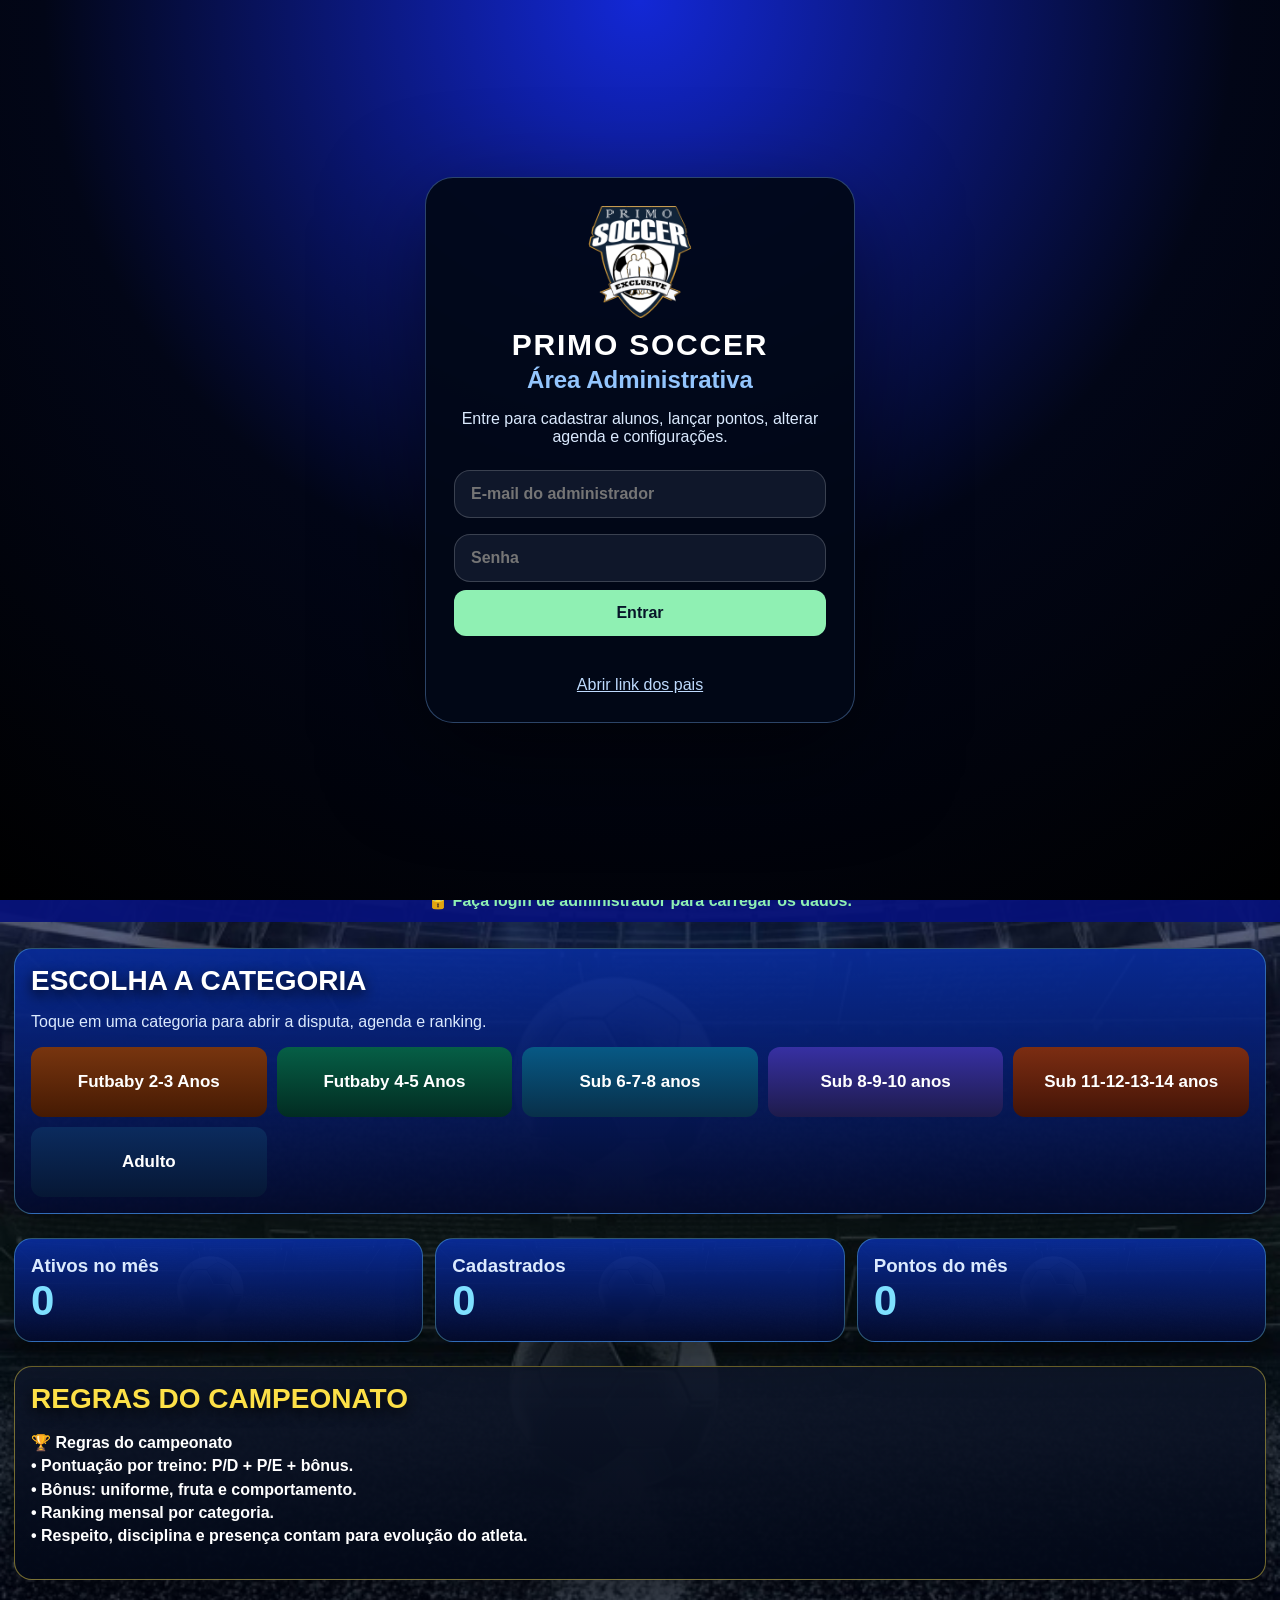
<file: index.html>
<!doctype html>
<html lang="pt-BR">
<head>
<meta charset="utf-8">
<meta name="viewport" content="width=device-width,initial-scale=1,maximum-scale=1,user-scalable=no">
<title>PRIMO SOCCER LEAGUE 2026</title>
<meta name="description" content="Acompanhe a classificação geral e as regras de todas as categorias !">
<meta property="og:type" content="website">
<meta property="og:site_name" content="Primo Soccer League 2026">
<meta property="og:title" content="PRIMO SOCCER LEAGUE 2026">
<meta property="og:description" content="Acompanhe a classificação geral e as regras de todas as categorias !">
<meta property="og:image" content="https://primo-soccer-2026-kids.vercel.app/link-preview.png?v=3">
<meta property="og:image:width" content="1200">
<meta property="og:image:height" content="641">
<meta property="og:url" content="https://primo-soccer-2026-kids.vercel.app/">
<meta name="twitter:card" content="summary_large_image">
<meta name="twitter:title" content="PRIMO SOCCER LEAGUE 2026">
<meta name="twitter:description" content="Acompanhe a classificação geral e as regras de todas as categorias !">
<meta name="twitter:image" content="https://primo-soccer-2026-kids.vercel.app/link-preview.png?v=3">
<meta name="apple-mobile-web-app-capable" content="yes">
<meta name="mobile-web-app-capable" content="yes">
<meta name="apple-mobile-web-app-title" content="PrimoSoccer26">
<meta name="application-name" content="PrimoSoccer26">
<link rel="apple-touch-icon" href="apple-touch-icon.png?v=2">
<link rel="apple-touch-icon" sizes="180x180" href="apple-touch-icon.png?v=2">
<link rel="icon" type="image/png" sizes="192x192" href="icon-192.png?v=2">
<link rel="manifest" href="manifest.json?v=2">
<link rel="stylesheet" href="style.css">
<style>
/* ===== V77 - MATA-MATA no Link dos Pais (categoria Adulto) ===== */
.mmCard .neonCatTitle{color:#ffd54a!important;text-shadow:0 0 14px rgba(255,213,74,.45)}
.mmCard .mmInfo{color:#9fc4ef;font-size:13px;font-weight:800;margin:0 0 10px;text-align:center}
.mmChampBanner{margin:8px 0 14px;padding:12px;border-radius:16px;text-align:center;font-weight:900;font-size:17px;color:#fff;background:linear-gradient(180deg,rgba(255,213,74,.22),rgba(2,8,23,.5));border:2px solid rgba(255,213,74,.7);box-shadow:0 0 18px rgba(255,213,74,.35)}
.mmChampBanner strong{color:#ffd54a}
.mmPhaseT{font-family:"Arial Black",Arial,sans-serif;font-size:15px!important;color:#7eeaff!important;text-transform:uppercase;letter-spacing:.5px;margin:16px 0 8px!important;text-align:center;text-shadow:0 0 10px rgba(126,234,255,.4)}
.mmPhase{display:grid;gap:8px}
.mmMatch{display:grid;grid-template-columns:1fr auto 1fr;align-items:stretch;gap:6px}
.mmSide{position:relative;display:flex;align-items:center;gap:8px;background:rgba(9,20,52,.72);border:1.5px solid rgba(90,150,220,.45);border-radius:14px;padding:8px 10px;min-width:0}
.mmSide.mmWin{background:linear-gradient(180deg,rgba(70,56,12,.6),rgba(9,20,52,.7));border-color:#ffd54a;box-shadow:0 0 12px rgba(255,213,74,.4)}
.mmSide.mmSideEmpty{opacity:.65;border-style:dashed}
.mmAvatar{flex:0 0 auto;width:40px;height:40px;border-radius:50%;border:2px solid #5cc4e8;background:#061334;display:grid;place-items:center;overflow:hidden;color:#7dd3fc;font-weight:900;font-size:13px}
.mmSide.mmWin .mmAvatar{border-color:#ffd54a}
.mmAvatar img{width:100%;height:100%;object-fit:cover;cursor:pointer}
.mmNm{flex:1 1 auto;min-width:0;font-weight:800;font-size:13px;color:#fff;white-space:nowrap;overflow:hidden;text-overflow:ellipsis}
.mmSeed{flex:0 0 auto;font-size:11px;font-weight:900;color:#ffd54a;background:rgba(255,213,74,.14);border-radius:999px;padding:2px 7px}
.mmCk{position:absolute;top:-7px;right:-6px;width:20px;height:20px;border-radius:50%;background:#ffd54a;color:#020817;display:grid;place-items:center;font-size:12px;font-weight:900;box-shadow:0 2px 6px rgba(0,0,0,.4)}
.mmVs{align-self:center;color:#9fc4ef;font-weight:900;font-size:13px;padding:0 2px}
@media(max-width:800px){
  .mmNm{font-size:12px}
  .mmAvatar{width:34px;height:34px}
  .mmSeed{font-size:10px;padding:2px 5px}
  .mmMatch{gap:4px}
  .mmSide{padding:7px 8px;gap:6px}
}

/* ===== V79 - PAINEL DE ABERTURA (igual ao modelo) ===== */
@font-face{font-family:"PSOswald";src:url("oswald-700.woff2?v=1") format("woff2");font-weight:700;font-display:swap}
@font-face{font-family:"PSMontX";src:url("montserrat-800.woff2?v=1") format("woff2");font-weight:800;font-display:swap}
/* estilos gerais dos textos do topo (valem também no link dos pais) */
[data-app-title] .htMain,[data-app-title] .htLeague,#appHero [data-app-title] .htCats,.parentHeader [data-app-title] .htCats{display:block!important;font-family:Arial,Helvetica,sans-serif!important;text-transform:uppercase!important;line-height:1.05!important}
#appHero [data-app-title] .htMain,.parentHeader [data-app-title] .htMain{color:#fff!important;font-weight:700!important}
#appHero [data-app-title] .htLeague,.parentHeader [data-app-title] .htLeague{color:#fff!important;font-weight:700!important}
#appHero [data-app-title] .htCats,.parentHeader [data-app-title] .htCats{color:#b2f1ff!important;font-weight:700!important;text-shadow:0 0 8px rgba(56,189,248,.95),0 0 16px rgba(56,189,248,.55)!important}
.officialMonth{display:flex!important;align-items:center!important;justify-content:center!important;gap:.35em}
.officialMonth .heroMes{font-family:"PSOswald","Oswald",Impact,"Arial Narrow",sans-serif!important;font-weight:700!important;color:#3fc3f6!important;letter-spacing:0;word-spacing:.12em;text-shadow:0 0 10px rgba(63,195,246,.25)!important}
.officialMonth .heroMes #heroMonth{color:inherit!important}
.heroChev{display:inline-block;line-height:0;filter:drop-shadow(0 0 1.5px #ffa600) drop-shadow(0 0 4px rgba(255,160,0,.9)) drop-shadow(0 0 8px rgba(255,140,0,.45))}
.heroChev svg{height:.62em;width:auto;display:block}
.heroChevR svg{transform:scaleX(-1)}

/* ===== tela do app (admin): posições exatas, proporcionais à largura ===== */
body:not(.parentMode) #appHero{--u:calc(min(100vw,520px) / 100);position:relative!important;display:block!important;min-height:0!important;height:calc(var(--u) * 151)!important;padding:0!important;background-size:cover!important;background-position:center center!important}
body:not(.parentMode) #appHero .officialHeroContent{position:absolute!important;top:0!important;left:50%!important;transform:translateX(-50%)!important;width:calc(var(--u) * 100)!important;height:100%!important;min-height:0!important;padding:0!important;display:block!important}
body:not(.parentMode) #appHero .officialLogo{position:absolute!important;left:50%!important;transform:translateX(-50%)!important;top:calc(var(--u) * 4.13)!important;width:calc(var(--u) * 50.16)!important;height:calc(var(--u) * 50.16)!important;max-width:none!important;object-fit:contain!important;margin:0!important}
body:not(.parentMode) #appHero .officialTitle{position:static!important;display:block!important}
body:not(.parentMode) #appHero .officialTitle span{position:absolute!important;margin:0!important;white-space:nowrap!important;line-height:1!important}
body:not(.parentMode) #appHero .htMain{left:0!important;right:0!important;text-align:center!important;padding-left:calc(var(--u) * .8)!important;top:calc(var(--u) * 57.5)!important;font-size:calc(var(--u) * 10.74)!important;letter-spacing:calc(var(--u) * .05)!important;text-shadow:0 2px 10px rgba(0,0,0,.85)!important}
body:not(.parentMode) #appHero .htLeague{right:calc(var(--u) * 6.3)!important;top:calc(var(--u) * 68.7)!important;font-size:calc(var(--u) * 6.35)!important;letter-spacing:calc(var(--u) * .12)!important;text-shadow:0 2px 8px rgba(0,0,0,.85)!important}
body:not(.parentMode) #appHero .htCats{left:0!important;right:0!important;text-align:center!important;padding-left:calc(var(--u) * 2)!important;top:calc(var(--u) * 76.7)!important;font-size:calc(var(--u) * 4.5)!important;letter-spacing:calc(var(--u) * .1)!important}
body:not(.parentMode) #appHero .officialMonth{position:absolute!important;left:0!important;top:0!important;width:100%!important;height:100%!important;margin:0!important;display:block!important;font-size:calc(var(--u) * 8.57)!important;text-shadow:none!important}
body:not(.parentMode) #appHero .heroMes{position:absolute!important;left:calc(var(--u) * 23.64)!important;text-align:left!important;top:calc(var(--u) * 86.34)!important;line-height:1!important;white-space:nowrap!important}
body:not(.parentMode) #appHero .heroChev{position:absolute!important;top:calc(var(--u) * 88.6)!important;width:calc(var(--u) * 15.3)!important}
body:not(.parentMode) #appHero .heroChev svg{width:100%!important;height:auto!important}
body:not(.parentMode) #appHero .heroChevL{left:calc(var(--u) * 4.56)!important}
body:not(.parentMode) #appHero .heroChevR{left:calc(var(--u) * 81.2)!important}
body:not(.parentMode) #appHero #monthSelect{position:absolute!important;left:50%!important;right:auto!important;bottom:auto!important;transform:translateX(-50%)!important;margin-left:calc(var(--u) * 1.1)!important;top:calc(var(--u) * 130)!important;width:calc(var(--u) * 82)!important;height:calc(var(--u) * 11.8)!important;min-height:0!important;border-radius:calc(var(--u) * 5.4)!important;border:calc(var(--u) * .75) solid rgba(84,178,214,.95)!important;background:rgba(5,18,42,.92)!important;color:#fff!important;font-family:Arial,Helvetica,sans-serif!important;font-weight:700!important;font-size:calc(var(--u) * 6.25)!important;letter-spacing:calc(var(--u) * .15)!important;padding:0 calc(var(--u) * 3.4)!important;text-align:left!important;text-align-last:left!important;box-shadow:0 0 calc(var(--u) * 3) rgba(0,0,0,.6)!important}

.heroSlogan{display:none}
body:not(.parentMode) #appHero .heroSlogan{display:block!important;position:absolute;left:0;top:0;width:100%;height:100%;pointer-events:none}
body:not(.parentMode) #appHero .heroSlogan span{position:absolute;left:0;right:0;text-align:center;white-space:nowrap;line-height:1;font-family:"PSMontX","Montserrat","Arial Black",sans-serif;font-weight:800;font-size:calc(var(--u) * 7.43);color:#fff;text-shadow:0 0 calc(var(--u) * 1) rgba(255,255,255,.85),0 0 calc(var(--u) * 2.6) rgba(255,255,255,.45),0 2px 6px rgba(0,0,0,.6)}
body:not(.parentMode) #appHero .heroSlogan .hs1{top:calc(var(--u) * 105.57)}
body:not(.parentMode) #appHero .heroSlogan .hs2{top:calc(var(--u) * 112.71)}
/* ===== link dos pais: mesmos textos, layout em fluxo ===== */
body.parentMode #appHero .htMain{font-size:clamp(30px,9vw,54px)!important}
body.parentMode #appHero .htLeague{font-size:clamp(18px,5.4vw,32px)!important;text-align:right!important;padding-right:4vw}
body.parentMode #appHero .htCats{font-size:clamp(13px,3.9vw,22px)!important;margin-top:6px!important}
body.parentMode #appHero .officialMonth{font-size:clamp(24px,7.4vw,46px)!important;margin-top:14px!important;white-space:nowrap!important;flex-wrap:nowrap!important}
body.parentMode #appHero .heroMes{white-space:nowrap!important}
body.parentMode #appHero .heroChev svg{height:.55em}

/* ===== V91 - editar horário, link do professor, aprovação ===== */
.v91Overlay{position:fixed;inset:0;z-index:99998;background:rgba(0,4,16,.78);display:flex;align-items:center;justify-content:center;padding:16px}
.v91Overlay.hidden{display:none!important}
.v91Box{width:min(520px,100%);max-height:92vh;overflow:auto;background:linear-gradient(180deg,#0b2a6e,#04112e);border:1px solid rgba(126,234,255,.45);border-radius:20px;padding:18px;box-shadow:0 20px 60px rgba(0,0,0,.6)}
.v91Box h2{margin:0 0 6px;font-size:22px}
.v91Box .smallText,#teacherPending .smallText{word-break:normal!important}
.v91Lbl{display:block;margin:12px 0 6px;color:#7eeaff;font-weight:900;font-size:13px;text-transform:uppercase}
.v91Btns{display:grid;grid-template-columns:1fr 1fr;gap:8px;margin-top:14px}
.v91Slots{display:grid;grid-template-columns:repeat(auto-fit,minmax(240px,1fr));gap:6px;margin:6px 0 10px}
.v91Chk{display:flex;align-items:center;gap:10px;background:rgba(255,255,255,.06);border:1px solid rgba(126,234,255,.2);border-radius:12px;padding:8px 10px;font-weight:800}
.v91Chk input{width:22px!important;min-height:22px!important;height:22px;flex:0 0 22px}
.v91Chk small{color:#9fc4ef;font-weight:700}
.v91Pend{background:rgba(2,8,23,.55);border:1px solid rgba(253,224,71,.45);border-radius:14px;margin:8px 0;overflow:hidden}
.v91PendHead{display:flex;justify-content:space-between;align-items:center;gap:10px;padding:10px 12px;cursor:pointer}
.v91PendHead small{color:#cfe3ff}
.v91Rev{padding:8px 10px 12px;border-top:1px solid rgba(253,224,71,.25)}
.v91RevRow{display:grid;grid-template-columns:1fr;gap:6px;padding:8px 0;border-bottom:1px solid rgba(255,255,255,.08)}
.v91RevName{font-weight:900}.v91RevName small{display:block;color:#fca5a5;font-weight:700}
.v91RevInputs{display:grid;grid-template-columns:repeat(5,minmax(0,1fr));gap:6px}
.v91RevInputs label{display:flex;flex-direction:column;font-size:11px;color:#7eeaff;font-weight:900;text-align:center}
.v91RevInputs input{min-height:38px!important;padding:4px!important;text-align:center;font-size:16px!important}

/* ===== V92 - agenda do aluno / pontuação em outra categoria ===== */
.v92Ag{display:flex;flex-wrap:wrap;align-items:center;gap:6px;margin-top:6px;font-size:12px;font-weight:700;color:#dbeafe;text-align:left;line-height:1.35}
.v92Ag b{color:#7eeaff}
.v92Btn{width:auto!important;min-height:34px!important;padding:6px 10px!important;font-size:12px!important;border-radius:10px!important}
.v92Tag{display:inline-block;background:rgba(253,224,71,.18);border:1px solid rgba(253,224,71,.5);color:#fde047;border-radius:999px;padding:1px 7px;font-size:11px;font-weight:800}
.v92Row{display:flex;justify-content:space-between;align-items:center;gap:8px;background:rgba(255,255,255,.06);border:1px solid rgba(126,234,255,.2);border-radius:12px;padding:8px 10px;margin:6px 0;font-weight:800}
.v92Row small{color:#9fc4ef}

/* ===== V93 - extrato de pontos ===== */
.v93Wk{background:rgba(2,8,23,.5);border:1px solid rgba(126,234,255,.22);border-radius:12px;margin:6px 0;padding:6px 8px}
.v93WkH{display:flex;justify-content:space-between;align-items:center;gap:8px;font-weight:900;color:#7eeaff;font-size:13px}
.v93WkH b{color:#fde047}
.v93Ln{display:grid;grid-template-columns:1fr auto auto;gap:8px;align-items:center;padding:6px 0;border-top:1px solid rgba(255,255,255,.07);font-size:13px;font-weight:800}
.v93Ln small{color:#9fc4ef;font-weight:700}
.v93Ln b{font-size:16px}
.v93Off{opacity:.55}.v93Off b{text-decoration:line-through}
.v93Tot{margin:8px 0;padding:10px;border-radius:12px;background:rgba(253,224,71,.14);border:1px solid rgba(253,224,71,.5);font-weight:900;text-align:center}
.v93Tot b{color:#fde047;font-size:18px}

/* ===== V94 - nomes repetidos ===== */
.v94Id{display:inline-block;background:rgba(126,234,255,.14);border:1px solid rgba(126,234,255,.5);color:#7eeaff;border-radius:999px;padding:1px 7px;font-size:11px;font-weight:800;margin-left:4px;white-space:nowrap}
.v94Click{cursor:pointer}
</style>
</head>
<body>
<div id="adminLoginOverlay" class="adminLoginOverlay hidden">
  <div class="adminLoginCard">
    <img src="primo-logo.png" alt="Primo Soccer" class="loginLogo">
    <h1>PRIMO SOCCER</h1>
    <h2>Área Administrativa</h2>
    <p>Entre para cadastrar alunos, lançar pontos, alterar agenda e configurações.</p>
    <input id="adminUser" type="email" autocomplete="username" inputmode="email" placeholder="E-mail do administrador">
    <input id="adminPass" type="password" autocomplete="current-password" placeholder="Senha">
    <button onclick="adminLogin()" class="success">Entrar</button>
    <small id="adminLoginError"></small>
    <a id="parentAccessLink" href="?pais=1">Abrir link dos pais</a>
  </div>
</div>
<main class="app">
<header class="hero officialHero" id="appHero">
  <div class="officialHeroShade"></div>
  <div class="officialHeroContent">
    <img src="primo-logo-blue.png?v=1" class="officialLogo" alt="Primo Soccer">
    <div class="officialTitle" data-app-title><span class="htMain">PRIMO SOCCER</span><span class="htLeague">LEAGUE 2026</span><span class="htCats">KIDS / INFANTO / JUVENIL / ADULTO</span></div>
    <div class="officialMonth"><span class="heroChev heroChevL"><svg viewBox="40 42 449 178" aria-hidden="true"><g fill="none" stroke="#fff3d1" stroke-width="6.5" stroke-linejoin="miter"><polygon points="45,47 108,47 172,131 108,215 45,215 108,131"/><polygon points="180,47 285,47 347,131 285,215 180,215 243,131"/><polygon points="357,47 420,47 484,131 420,215 357,215 420,131"/></g></svg></span><span class="heroMes">MÊS: <span id="heroMonth">MAIO</span></span><span class="heroChev heroChevR"><svg viewBox="40 42 449 178" aria-hidden="true"><g fill="none" stroke="#fff3d1" stroke-width="6.5" stroke-linejoin="miter"><polygon points="45,47 108,47 172,131 108,215 45,215 108,131"/><polygon points="180,47 285,47 347,131 285,215 180,215 243,131"/><polygon points="357,47 420,47 484,131 420,215 357,215 420,131"/></g></svg></span></div>
    <div class="heroSlogan" aria-hidden="true"><span class="hs1">TREINAMENTO</span><span class="hs2">ALÉM DO ESPORTE</span></div>
    <div class="parentHeroMonthBox" aria-label="Selecionar mês da disputa no link dos pais">
      <select id="parentHeroMonthSelect" onchange="setParentMonth(this.value)"></select>
    </div>
  </div>
  <select id="monthSelect" class="officialMonthSelect"></select>
</header>

<nav class="tabs">
  <button id="tab-dashboard" onclick="showPage('dashboard')">Início</button>
  <button id="tab-cadastro" onclick="showPage('cadastro')">Cadastro</button>
  <button id="tab-agenda" onclick="showPage('agenda')">Agenda</button>
  <button id="tab-disputa" onclick="showPage('disputa')">Disputa</button>
  <button id="tab-ranking" onclick="showPage('ranking')">Ranking</button>
  <button id="tab-imprimir" onclick="showPage('imprimir')">Imprimir</button>
  <button id="tab-config" onclick="showPage('config')">Config</button>
<button id="adminLogoutBtn" class="adminLogoutBtn hidden" onclick="adminLogout()">Sair Admin</button>
</nav>

<div id="syncStatus" class="sync">Conectando ao banco online...</div>

<section id="page-dashboard" class="page">
  <div id="teacherPending" class="card pendingCard hidden"></div>
  <div id="pendingTrainings" class="card pendingCard hidden"></div>
  <div class="card">
    <h2>Escolha a categoria</h2>
    <p>Toque em uma categoria para abrir a disputa, agenda e ranking.</p>
    <div id="categoryButtons" class="categoryButtons"></div>
  </div>
  <div class="grid3">
    <div class="card mini"><h3>Ativos no mês</h3><strong id="dashActive">0</strong></div>
    <div class="card mini"><h3>Cadastrados</h3><strong id="dashBank">0</strong></div>
    <div class="card mini"><h3>Pontos do mês</h3><strong id="dashPoints">0</strong></div>
  </div>
  <div class="card rulesCard">
    <h2>Regras do campeonato</h2>
    <p id="championshipRules"></p>
  </div>
</section>

<section id="page-cadastro" class="page hidden">
  <div class="card">
    <h2>Cadastro de Aluno</h2>
    <div class="form">
      <input id="studentName" placeholder="Nome do aluno">
      <input id="studentBirth" type="date">
      <input id="studentPhoto" type="file" accept="image/*,.heic,.heif" title="Foto do aluno" onchange="onPickStudentPhoto(event)">
      <div id="studentPhotoPreview" class="studentPhotoPreview"></div>
      <select id="studentCategory"></select>
      <button onclick="addStudent()" class="success">Cadastrar</button>
    </div>
  </div>
  <div class="card">
    <h2>Alunos cadastrados</h2>
    <div class="tableWrap">
      <table>
        <thead><tr><th>#</th><th>ID</th><th>Foto</th><th>Nome</th><th>Nascimento</th><th>Idade</th><th>Categoria</th><th>Ações</th></tr></thead>
        <tbody id="studentsTable"></tbody>
      </table>
    </div>
  </div>
</section>

<section id="page-agenda" class="page hidden">
  <div class="card">
    <h2>Agenda da categoria</h2>
    <div class="categoryTop">
      <select id="agendaCategory" onchange="setCategory(this.value)"></select>
      <button onclick="showPage('disputa')" class="success">Ir para disputa</button>
    </div>
    <button onclick="openAgendaPrint(activeCategory)" class="secondary" style="margin-top:8px">🖨️ Imprimir agenda desta categoria</button>
    <p>Selecione um aluno e coloque no horário. Cada horário mostra quantas vagas tem (ex.: 5/6).</p>
    <div class="form agendaForm">
      <select id="studentPicker"></select>
      <select id="schedulePicker"></select>
      <select id="rankCatPicker" title="Em qual categoria a pontuação conta"></select>
      <button onclick="addToSchedule()" class="success">Adicionar no horário</button>
    </div>
    <div class="form agendaForm">
      <select id="copyMonthPicker"></select>
      <button onclick="copyAgendaFromMonth()" class="secondary">Copiar mês escolhido</button>
      <button onclick="clearCategoryAgenda()" class="danger">Limpar agenda categoria</button>
    </div>
  </div>
  <div class="card">
    <h2>Adicionar novo horário</h2>
    <div class="form customScheduleForm">
      <select id="newScheduleCategory"></select>
      <select id="newScheduleDay">
        <option>Segunda</option><option>Terça</option><option>Quarta</option><option>Quinta</option><option>Sexta</option><option>Sábado</option><option>Domingo</option>
      </select>
      <input id="newScheduleTime" type="time">
      <input id="newScheduleLabel" placeholder="Nome do horário/categoria">
      <button onclick="addCustomSchedule()" class="success">Adicionar horário</button>
    </div>
    <div id="customScheduleList"></div>
  </div>
  <div id="agendaGrid" class="gridCards"></div>
</section>

<section id="page-disputa" class="page hidden">
  <div class="card">
    <h2>Disputa da categoria</h2>
    <div class="categoryTop">
      <select id="disputeCategory" onchange="setCategory(this.value)"></select>
      <button onclick="showPage('agenda')" class="secondary">Organizar agenda</button>
    </div>
    <div class="form scoreControls">
      <select id="scoreDay" onchange="renderSelectors();renderScore()"></select>
      <select id="scoreSchedule" onchange="renderScore()"></select>
      <select id="scoreWeek" onchange="renderScore()"></select>
      <button onclick="enterDisputeFocus()" class="success">Iniciar disputa</button>
      <button onclick="finishTraining()" class="success">Finalizar treino</button>
      <button onclick="clearTrainingScore()" class="danger">Limpar treino</button>
    </div>
    <p id="finishStatus" class="finishStatus"></p>
  </div>
  <div class="card">
    <div class="scoreHeaderLine"><h2 id="scoreTitle">Pontuação</h2><button type="button" class="exitFocusBtn" onclick="exitDisputeFocus()">Sair da tela cheia</button></div>
    <p>Os alunos aparecem automaticamente conforme o horário selecionado na agenda.</p>
    <div id="scoreCards" class="scoreCards"></div>
    <div class="tableWrap scoreTableWrap">
      <table class="scoreTable">
        <thead>
          <tr id="scoreHeadRow">
            <th>#</th>
            <th class="sticky">ATLETA</th>
            <th>P/D</th>
            <th>P/E</th>
            <th>Uniforme</th>
            <th>Fruta</th>
            <th>Comport.</th>
            <th>Total</th>
          </tr>
        </thead>
        <tbody id="scoreTable"></tbody>
      </table>
    </div>
  </div>
  <div class="card">
    <h2>Ranking da categoria</h2>
    <div id="categoryRanking" class="rankList"></div>
  </div>
</section>

<section id="page-ranking" class="page hidden">
  <div class="card">
    <h2>Filtros do ranking</h2>
    <div class="form proFilterForm">
      <select id="rankingMonthFilter" onchange="renderRankings()"></select>
      <select id="rankingCategoryFilter" onchange="renderRankings()"></select>
      <select id="rankingWeekFilter" onchange="renderRankings()">
        <option value="all">Todas as semanas</option>
        <option value="0">Semana 1</option>
        <option value="1">Semana 2</option>
        <option value="2">Semana 3</option>
        <option value="3">Semana 4</option>
        <option value="4">Semana 5</option>
      </select>
      <select id="rankingScheduleFilter" onchange="renderRankings()"></select>
    </div>
  </div>
  <div class="card">
    <h2>Rankings por categoria</h2>
    <div id="rankingGeneral" class="rankList"></div>
  </div>
  <div id="allCategoryRankings" class="gridCards"></div>
</section>

<section id="page-imprimir" class="page hidden">
  <div class="card noPrint">
    <h2>Imprimir agenda</h2>
    <p class="smallText">Todos os horários, os alunos de cada um e as vagas livres. Abre uma folha para conferir; depois toque em <strong>📄 Salvar PDF</strong> para guardar ou mandar o arquivo.</p>
    <select id="agPrintCat"></select>
    <select id="agPrintMonth"></select>
    <select id="agPrintMode"><option value="cat">Organizar por categoria</option><option value="day">Organizar por dia da semana</option></select>
    <label class="v91Chk"><input type="checkbox" id="agPrintBlank" checked> <span>Mostrar linhas em branco nas vagas livres</span></label>
    <button onclick="openAgendaPrint()" class="success">🖨️ Gerar agenda para imprimir</button>
  </div>
  <div class="card noPrint">
    <h2>Baixar classificação — Story Instagram (HD)</h2>
    <select id="printCategory"></select>
    <select id="printColor">
      <option value="azul">Cor: Azul</option>
      <option value="ciano">Cor: Azul Neon</option>
      <option value="verde">Cor: Verde</option>
      <option value="roxo">Cor: Roxo</option>
      <option value="vermelho">Cor: Vermelho</option>
      <option value="rosa">Cor: Rosa</option>
      <option value="dourado">Cor: Dourado</option>
      <option value="grafite">Cor: Grafite</option>
    </select>
    <select id="printLimit">
      <option value="all" selected>Todos</option>
      <option value="10">Top 10</option>
      <option value="5">Top 5</option>
    </select>
    <button onclick="downloadStoryImage('category')" class="success">Gerar imagem da categoria</button>
    <button onclick="downloadAllClassifications()" class="secondary">Gerar imagem geral (todas as categorias)</button>
    <button onclick="downloadTop3Image()" class="success">Gerar imagem TOP 3 (pódio de todas as categorias)</button>
    <p class="smallText">Gera a prévia em alta definição (1080×1920). Confira e toque em Baixar/Salvar. No iPhone você pode salvar na galeria ou enviar direto ao Instagram.</p>
  </div>
  <div class="card noPrint">
    <h2>🏆 MATA-MATA — Adulto</h2>
    <p class="smallText">Os 8 melhores pontuadores das <strong>Semanas 1 e 2</strong> do Adulto entram no mata-mata. Quartas na Semana 3, Semifinal na Semana 4 e Final na Semana 5. Confrontos: 1º×8º, 2º×7º, 3º×6º, 4º×5º.</p>
    <select id="mmMonth"></select>
    <button onclick="downloadMataMata()" class="success">Gerar imagem do Mata-Mata</button>
    <div id="mmWinners" class="mmWinners"></div>
  </div>
  <canvas id="storyCanvas" width="1080" height="1920" style="display:none"></canvas>
  <div id="printArea" class="printArea"></div>
</section>


<section id="page-pais" class="page hidden parentOnlyPage">
  <div class="card parentHeader">
    <p>Resultados por categoria — MÊS: <strong id="parentMonth">MAIO</strong></p>
    <div class="parentMonthBox">
      <label for="parentMonthSelect">Selecionar mês da disputa</label>
      <select id="parentMonthSelect" onchange="setParentMonth(this.value)"></select>
    </div>
    <h2 class="parentCatTitle">CATEGORIAS</h2>
    <div id="parentCategoryTabs" class="parentTabs"></div>
  </div>
  <div id="parentRankingArea"></div>
</section>

<section id="page-config" class="page hidden">
  <div class="card">
    <h2>Configurações</h2>
    <button onclick="syncNow()" class="success">Sincronizar agora</button>
    <button onclick="exportBackup()" class="secondary">Exportar backup</button>
    <input id="backupFile" type="file" accept="application/json" onchange="importBackup(event)">
    <button onclick="prepareGeneralReport()" class="secondary">Relatório geral</button>
    <button onclick="prepareStudentReport()" class="secondary">Relatório individual</button>
    <select id="reportStudentSelect"></select>
    <button onclick="loadCloud()" class="secondary">Recarregar online</button><button onclick="copyParentLink()" class="success">Copiar link dos pais (Kids)</button><button onclick="copyParentLinkAdulto()" class="success">Copiar link dos pais (Adulto)</button>
      <hr class="softLine">
      <h3>Fotos no Storage</h3>
      <p class="smallText">Move as fotos antigas (que ficam dentro do banco) para o Storage do Supabase, deixando o app mais leve e rápido. Faça isso uma vez, logado como admin.</p>
      <button onclick="migratePhotosToStorage()" class="success">Migrar fotos para o Storage</button>
      
      <hr class="softLine">
      <h3>Banco de dados Supabase</h3>
      <p class="smallText">Use o projeto correto do Supabase. Depois de salvar, feche e abra o app.</p>
      <label class="smallText">Project URL</label>
      <input id="dbUrl" type="text" placeholder="https://lcutzbvymikrunubofef.supabase.co">
      <label class="smallText">Publishable Key</label>
      <input id="dbKey" type="text" placeholder="sb_publishable_...">
      <label class="smallText">App ID</label>
      <input id="dbAppId" type="text" value="primo_soccer_kids_league_2026">
      <button onclick="saveDbConfigFromScreen()" class="success">Salvar configuração do banco</button>
      <hr class="softLine">
      <h3>Regras do campeonato</h3>
      <textarea id="rulesEditor" rows="6" placeholder="Digite as regras do campeonato"></textarea>
      <button onclick="saveRules()" class="success">Salvar regras</button>
      <hr class="softLine">
      <h3>Regras da categoria Adulto</h3>
      <p class="smallText">Aparecem no link, na aba <strong>Adulto</strong>, abaixo dos confrontos do mata-mata (no lugar das regras das crianças). Se ficar em branco, o Adulto mostra as regras gerais.</p>
      <textarea id="rulesAdultEditor" rows="6" placeholder="Digite as regras da categoria Adulto"></textarea>
      <button onclick="saveAdultRules()" class="success">Salvar regras do Adulto</button>
      <hr class="softLine">
      <h3>Premiação (aparece no link dos pais)</h3>
      <p class="smallText">Envie <strong>1 imagem</strong> da premiação na proporção <strong>4:5</strong> (ex.: 1080×1350). Ela aparece grande no link dos pais, acima das regras.</p>
      <div id="premioPreview" class="premioPreviewBox"></div>
      <input id="premio0" type="file" accept="image/*" onchange="uploadPremio(event,0)">
      <button onclick="removePremios()" class="danger">Remover imagem da premiação</button>
      <textarea id="premioDesc" rows="3" placeholder="Descrição opcional (se a imagem já tem tudo, pode deixar em branco)"></textarea>
      <button onclick="savePremio()" class="success">Salvar premiação</button>
      <hr class="softLine">
      <h3>Capa do Dashboard</h3>
      <p class="smallText">Envie uma imagem pronta de capa. O app não vai escrever textos por cima da sua arte, apenas mostra o seletor do mês abaixo.</p>
      <input id="coverUpload" type="file" accept="image/*" onchange="uploadCover(event)">
      <button onclick="clearCover()" class="danger">Remover capa personalizada</button><p id="parentLinkText" class="smallText"></p>
    <hr class="softLine">
    <h3>Link do professor (lançar pontos)</h3>
    <p class="smallText">O professor abre o link, digita o PIN e lança os pontos só dos horários marcados abaixo. Nada entra no campeonato até você aprovar em <strong>Início → Pontuações do professor</strong>. Antes de usar pela primeira vez, rode o arquivo <strong>SUPABASE_PROFESSOR.sql</strong> no Supabase.</p>
    <input id="teacherName" placeholder="Nome do professor" oninput="this.dataset.touched=1">
    <input id="teacherPin" type="password" inputmode="numeric" maxlength="6" placeholder="PIN do professor (4 a 6 números) — deixe vazio para manter o atual">
    <p class="smallText"><strong>Horários do professor:</strong></p>
    <div id="teacherSlots" class="v91Slots"></div>
    <label class="v91Chk"><input type="checkbox" id="teacherEnabled" onchange="this.dataset.touched=1" checked> <span>Link ativo</span></label>
    <button onclick="saveTeacherAccess(false)" class="success">Salvar acesso do professor</button>
    <button onclick="copyTeacherLink()" class="secondary">Copiar link do professor</button>
    <button onclick="saveTeacherAccess(true)" class="danger">Trocar link (o antigo para de funcionar)</button>
    <p class="smallText" id="teacherLinkText" style="word-break:break-all"></p>
    <hr class="softLine">
    <h3>Recuperar pontos deste aparelho</h3>
    <p class="smallText">Se este celular tinha pontos que não chegaram ao banco (ex.: internet caiu no treino) ou que outro aparelho apagou, o app guardou uma cópia aqui. Toque para conferir e devolver ao app. Só preenche treinos vazios; não apaga nada.</p>
    <p class="smallText" id="rescueInfo"></p>
    <button onclick="checkRescue()" class="success">Verificar e recuperar pontos deste aparelho</button>
    <button onclick="downloadRescue()" class="secondary">Baixar cópia de resgate (arquivo)</button>
    <hr class="softLine">
    <h3>Backup automático diário</h3>
    <p class="smallText">Todo dia, ao entrar como administrador, o app guarda uma cópia dos dados no banco online (mantém os últimos 30 dias). Isso é além do backup a cada salvamento.</p>
    <p class="smallText"><strong>Último backup diário:</strong> <span id="lastDailyBackup">—</span></p>
    <hr class="softLine">
    <p><strong>Versão do app:</strong> <span id="appVersionLabel">—</span></p>
    <p class="smallText">Se esta versão não bater com a última publicada, seu celular está usando o cache antigo — feche e abra o app de novo.</p>
    <p><strong>App ID:</strong> primo_soccer_kids_league_2026</p>
  </div>
</section>
</main>

<script src="supabase-config.js?v=98"></script>
<script src="script.js?v=98"></script>
<div id="cropOverlay" class="cropOverlay hidden">
  <div class="cropCard">
    <h3>Ajustar foto</h3>
    <p>Arraste para mover e use a barra para aproximar. Deixe o rosto dentro do círculo.</p>
    <div class="cropStage">
      <canvas id="cropCanvas"></canvas>
      <div class="cropRing"></div>
    </div>
    <input id="cropZoom" type="range" min="1" max="4" step="0.01" value="1" oninput="setCropZoom(this.value)">
    <div class="cropBtns">
      <button type="button" onclick="cancelCrop()" class="secondary">Cancelar</button>
      <button type="button" onclick="confirmCrop()" class="success">Usar foto</button>
    </div>
  </div>
</div>
<style>
.cropOverlay{position:fixed;inset:0;background:rgba(2,8,23,.92);z-index:99999;display:flex;align-items:center;justify-content:center;padding:16px}
.cropOverlay.hidden{display:none}
.cropCard{background:#0b1533;border:1px solid rgba(255,255,255,.14);border-radius:18px;padding:16px;max-width:360px;width:100%;text-align:center;color:#eaf1ff;box-shadow:0 20px 60px rgba(0,0,0,.5)}
.cropCard h3{margin:0 0 4px;font-size:19px}
.cropCard p{font-size:13px;opacity:.85;margin:0 0 12px;line-height:1.3}
.cropStage{position:relative;width:288px;height:288px;max-width:78vw;max-height:78vw;margin:0 auto;border-radius:12px;overflow:hidden;touch-action:none;background:#06117a}
.cropStage canvas{width:100%;height:100%;display:block;cursor:grab}
.cropRing{position:absolute;inset:0;border-radius:50%;box-shadow:0 0 0 9999px rgba(3,10,43,.55);pointer-events:none;border:2px solid rgba(255,255,255,.9)}
#cropZoom{width:100%;margin:16px 0 4px;accent-color:#37d67a}
.cropBtns{display:grid;grid-template-columns:1fr 1fr;gap:10px;margin-top:10px}
.cropBtns button{min-height:46px;border-radius:12px;font-weight:800;font-size:15px}
.studentPhotoPreview{display:flex;justify-content:center;margin:2px 0}
.studentPhotoPreview img{width:84px;height:84px;border-radius:50%;object-fit:cover;border:2px solid rgba(255,255,255,.5)}

/* ===== V37 - PONTUAÇÃO EM UMA LINHA (estilo app adulto, deslizante) ===== */
#page-disputa .scoreCards{grid-template-columns:1fr!important;gap:6px!important}
#page-disputa .scorePlayerCard.scoreRowV37{padding:0!important;margin:0!important;border-radius:12px!important;overflow:hidden!important}
#page-disputa .scoreRowV37 .srScroll{display:flex!important;align-items:center!important;gap:8px!important;overflow-x:auto!important;overflow-y:hidden!important;-webkit-overflow-scrolling:touch!important;overscroll-behavior:contain!important;touch-action:pan-x!important;padding:6px 6px!important;scrollbar-width:none!important}
#page-disputa .scoreRowV37 .srScroll::-webkit-scrollbar{display:none!important}
#page-disputa .scoreRowV37 .srAthlete{position:sticky!important;left:0!important;z-index:3!important;display:flex!important;align-items:center!important;gap:6px!important;flex:0 0 auto!important;min-width:132px!important;max-width:150px!important;background:linear-gradient(90deg,#0a1330 78%,rgba(10,19,48,0))!important;padding-right:8px!important}
#page-disputa .scoreRowV37 .scorePos{width:20px!important;height:20px!important;flex:0 0 20px!important;display:flex!important;align-items:center!important;justify-content:center!important;font-size:12px!important;font-weight:800!important;color:#7eeaff!important}
#page-disputa .scoreRowV37 .srAthlete .avatar{width:34px!important;height:34px!important;flex:0 0 34px!important}
#page-disputa .scoreRowV37 .srName{font-size:13px!important;line-height:1.05!important;font-weight:800!important;white-space:normal!important;overflow:hidden!important;display:-webkit-box!important;-webkit-line-clamp:2!important;-webkit-box-orient:vertical!important}
#page-disputa .scoreRowV37 .srCtrls{display:flex!important;align-items:flex-end!important;gap:10px!important;flex:0 0 auto!important}
#page-disputa .scoreRowV37 .srItem{display:flex!important;flex-direction:column!important;align-items:center!important;gap:2px!important;flex:0 0 auto!important}
#page-disputa .scoreRowV37 .srItem>label{font-size:10px!important;font-weight:800!important;letter-spacing:.3px!important;color:#7eeaff!important;text-transform:uppercase!important}
#page-disputa .scoreRowV37 .srStep .quickScore{display:grid!important;grid-template-columns:36px 46px 36px!important;gap:5px!important;min-width:0!important}
#page-disputa .scoreRowV37 .srStep .quickScore button{width:36px!important;height:36px!important;min-height:36px!important;font-size:22px!important;border-radius:9px!important}
#page-disputa .scoreRowV37 .srStep .quickScoreInput{width:46px!important;min-width:46px!important;height:36px!important;font-size:16px!important;border-radius:9px!important;padding:0!important;text-align:center!important}
#page-disputa .scoreRowV37 .srBonus{height:36px!important;min-height:36px!important;min-width:50px!important;border-radius:9px!important;display:flex!important;align-items:center!important;justify-content:center!important;font-size:16px!important;font-weight:900!important}
#page-disputa .scoreRowV37 .srBonus small{font-size:16px!important;font-weight:900!important}
#page-disputa .scoreRowV37 .srTotal{position:sticky!important;right:0!important;z-index:3!important;flex:0 0 auto!important;margin-left:auto!important;display:flex!important;flex-direction:column!important;align-items:center!important;justify-content:center!important;min-width:46px!important;height:44px!important;border-radius:10px!important;background:#f4d03f!important;color:#1a1a1a!important;padding:0 8px!important;box-shadow:-8px 0 10px rgba(10,19,48,.9)!important}
#page-disputa .scoreRowV37 .srTotal b{font-size:18px!important;line-height:1!important}
#page-disputa .scoreRowV37 .srTotal small{font-size:9px!important;font-weight:800!important}

/* ===== V39 - CELULAR DEITADO (paisagem): caber 6 atletas ===== */
@media (orientation:landscape) and (max-height:560px){
  #page-disputa .scoreCards{gap:4px!important}
  #page-disputa .scoreRowV37 .srScroll{padding:3px 6px!important;gap:6px!important}
  #page-disputa .scoreRowV37 .srAthlete{min-width:120px!important;max-width:140px!important}
  #page-disputa .scoreRowV37 .srAthlete .avatar{width:26px!important;height:26px!important;flex:0 0 26px!important}
  #page-disputa .scoreRowV37 .scorePos{width:15px!important;flex:0 0 15px!important;font-size:11px!important}
  #page-disputa .scoreRowV37 .srName{font-size:11px!important}
  #page-disputa .scoreRowV37 .srCtrls{gap:8px!important}
  #page-disputa .scoreRowV37 .srItem>label{font-size:8px!important}
  #page-disputa .scoreRowV37 .srStep .quickScore{grid-template-columns:28px 38px 28px!important;gap:4px!important}
  #page-disputa .scoreRowV37 .srStep .quickScore button{width:28px!important;height:28px!important;min-height:28px!important;font-size:18px!important}
  #page-disputa .scoreRowV37 .srStep .quickScoreInput{width:38px!important;height:28px!important;font-size:16px!important}
  #page-disputa .scoreRowV37 .srBonus{height:28px!important;min-width:42px!important;font-size:14px!important}
  #page-disputa .scoreRowV37 .srTotal{height:34px!important;min-width:42px!important}
  #page-disputa .scoreRowV37 .srTotal b{font-size:15px!important}
  /* Modo "Iniciar disputa" deitado: topo menor e lista maior p/ mostrar 6 */
  body.disputeFocus #page-disputa{padding:5px!important}
  body.disputeFocus #page-disputa .card:first-child{padding:6px 8px!important;margin:0 0 4px!important}
  body.disputeFocus #page-disputa .card:first-child h2{font-size:14px!important;margin-bottom:2px!important}
  body.disputeFocus #page-disputa .finishStatus{display:none!important}
  body.disputeFocus #page-disputa > .card:nth-of-type(2){height:calc(100vh - 96px)!important;margin:0!important;padding:6px!important}
}


/* ===== V40 - LINK DOS PAIS: NEON + TOP 3 DESTACADOS ===== */
.parentOnlyPage .neonRankCard{background:linear-gradient(180deg,#050a1f,#020714)!important;border:1px solid rgba(56,189,248,.35)!important;box-shadow:0 0 22px rgba(56,189,248,.18)!important;border-radius:18px!important}
.parentOnlyPage .neonCatTitle{text-align:center;font-weight:900;font-size:26px;letter-spacing:1px;color:#eaf6ff;text-transform:uppercase;margin:2px 0;text-shadow:0 0 10px rgba(56,189,248,.9),0 0 22px rgba(56,189,248,.55)}
.parentOnlyPage .neonSub{text-align:center;font-weight:800;font-size:14px;color:#7dd3fc;letter-spacing:.5px;margin:0 0 12px;text-shadow:0 0 8px rgba(56,189,248,.5)}
.parentOnlyPage .neonRankList .neonRow{display:flex;align-items:center;justify-content:space-between;gap:10px;margin:7px 0;padding:8px 12px;border-radius:14px;background:linear-gradient(180deg,rgba(13,25,60,.9),rgba(6,13,34,.9));border:1px solid rgba(56,189,248,.28);box-shadow:0 0 10px rgba(56,189,248,.12)}
.parentOnlyPage .neonRankList .rankLeft{display:flex;align-items:center;gap:10px;min-width:0}
.parentOnlyPage .neonRankList .neonPos{font-weight:900;font-size:16px;min-width:34px;text-align:center;color:#7dd3fc}
.parentOnlyPage .neonRankList .avatar{width:42px;height:42px;border-radius:50%;overflow:hidden;flex:0 0 42px;border:2px solid rgba(56,189,248,.7);box-shadow:0 0 10px rgba(56,189,248,.5)}
.parentOnlyPage .neonRankList .avatar img{width:100%;height:100%;object-fit:cover}
.parentOnlyPage .neonRankList .neonName{font-weight:800;font-size:15px;color:#eaf6ff;white-space:nowrap;overflow:hidden;text-overflow:ellipsis}
.parentOnlyPage .neonRankList .neonPts{font-weight:900;font-size:16px;color:#eaf6ff;white-space:nowrap}
.parentOnlyPage .neonRankList .neonTop{border-width:2px}
.parentOnlyPage .neonRankList .neonTop1{border-color:#ffd54a;box-shadow:0 0 18px rgba(255,213,74,.55);background:linear-gradient(180deg,rgba(60,48,10,.95),rgba(20,16,4,.95))}
.parentOnlyPage .neonRankList .neonTop1 .neonPos,.parentOnlyPage .neonRankList .neonTop1 .neonPts{color:#ffd54a}
.parentOnlyPage .neonRankList .neonTop1 .avatar{border-color:#ffd54a;box-shadow:0 0 14px rgba(255,213,74,.7)}
.parentOnlyPage .neonRankList .neonTop2{border-color:#e6eefc;box-shadow:0 0 16px rgba(230,238,252,.4);background:linear-gradient(180deg,rgba(40,48,66,.95),rgba(14,18,28,.95))}
.parentOnlyPage .neonRankList .neonTop2 .neonPos,.parentOnlyPage .neonRankList .neonTop2 .neonPts{color:#eef4ff}
.parentOnlyPage .neonRankList .neonTop2 .avatar{border-color:#e6eefc;box-shadow:0 0 12px rgba(230,238,252,.6)}
.parentOnlyPage .neonRankList .neonTop3{border-color:#ff9d5c;box-shadow:0 0 16px rgba(255,157,92,.45);background:linear-gradient(180deg,rgba(60,32,14,.95),rgba(22,12,6,.95))}
.parentOnlyPage .neonRankList .neonTop3 .neonPos,.parentOnlyPage .neonRankList .neonTop3 .neonPts{color:#ff9d5c}
.parentOnlyPage .neonRankList .neonTop3 .avatar{border-color:#ff9d5c;box-shadow:0 0 12px rgba(255,157,92,.7)}
/* ===== V41 - ARTE STORY 1080x1920: categoria em destaque + top3 + patrocinadores ===== */
.printStory .printHead{display:flex;align-items:center;justify-content:center;gap:10px;margin:0 0 6px}
.printStory .printHead .printLogo{width:60px!important;height:60px!important;margin:0!important}
.printStory .printLeague{display:flex;flex-direction:column;line-height:1;text-align:left}
.printStory .printLeague span{font-family:"Arial Black",Impact,sans-serif;font-weight:900;font-size:22px;color:#fff;letter-spacing:1px;text-shadow:0 0 10px rgba(56,189,248,.7)}
.printStory .printLeague small{font-size:11px;color:#7dd3fc;letter-spacing:3px;font-weight:800}
.printStory .printMonth{text-align:center;font-weight:900;font-size:14px;color:#fff;border:1px solid rgba(56,189,248,.6);border-radius:999px;padding:4px 12px;width:fit-content;margin:0 auto 8px;box-shadow:0 0 12px rgba(56,189,248,.35)}
.printStory .printCatBanner{text-align:center;font-family:"Arial Black",Impact,sans-serif;font-weight:900;font-size:26px;line-height:1.02;letter-spacing:.5px;text-transform:uppercase;color:#fff;margin:2px 0;padding:8px 6px;border-radius:12px;background:linear-gradient(180deg,rgba(18,84,255,.35),rgba(2,8,23,.12));text-shadow:0 0 14px rgba(56,189,248,.95),0 0 26px rgba(56,189,248,.55);border:1px solid rgba(56,189,248,.5)}
.printStory .printClassif{text-align:center;font-weight:800;font-size:12px;letter-spacing:2px;color:#7dd3fc;margin:6px 0 10px;text-shadow:0 0 8px rgba(56,189,248,.6)}
.printStory .printRow{grid-template-columns:46px 40px 1fr auto!important;gap:8px!important;box-shadow:0 0 12px rgba(56,189,248,.18)!important}
.printStory .printPos{font-weight:900;text-align:center;color:#7dd3fc}
.printStory .printName{text-align:left;font-weight:800;color:#fff;white-space:nowrap;overflow:hidden;text-overflow:ellipsis}
.printStory .printPts{font-weight:900;color:#fff;white-space:nowrap}
.printStory .printTop1{border-color:#ffd54a!important;box-shadow:0 0 20px rgba(255,213,74,.6)!important;background:linear-gradient(180deg,rgba(70,56,12,.92),rgba(24,18,4,.92))!important}
.printStory .printTop1 .printPos,.printStory .printTop1 .printPts{color:#ffd54a}
.printStory .printTop1 .printPhoto{border-color:#ffd54a!important;box-shadow:0 0 12px rgba(255,213,74,.8)}
.printStory .printTop2{border-color:#e6eefc!important;box-shadow:0 0 18px rgba(230,238,252,.45)!important;background:linear-gradient(180deg,rgba(44,52,72,.92),rgba(16,20,30,.92))!important}
.printStory .printTop2 .printPos,.printStory .printTop2 .printPts{color:#eef4ff}
.printStory .printTop2 .printPhoto{border-color:#e6eefc!important}
.printStory .printTop3{border-color:#ff9d5c!important;box-shadow:0 0 18px rgba(255,157,92,.5)!important;background:linear-gradient(180deg,rgba(70,38,16,.92),rgba(24,14,6,.92))!important}
.printStory .printTop3 .printPos,.printStory .printTop3 .printPts{color:#ff9d5c}
.printStory .printTop3 .printPhoto{border-color:#ff9d5c!important}
.printStory .printThanks{text-align:center;font-weight:900;letter-spacing:5px;font-size:13px;color:#7dd3fc;margin:12px 0 8px;text-shadow:0 0 10px rgba(56,189,248,.6)}
.printStory .printSponsors{position:relative;display:grid;grid-template-columns:repeat(9,1fr);gap:6px;align-items:center;background:linear-gradient(180deg,#050c22,#010512);border:1px solid rgba(56,189,248,.5);border-radius:14px;padding:10px;box-shadow:0 0 20px rgba(56,189,248,.3)}
.printStory .printSponsors::after{content:"";position:absolute;left:8%;right:8%;bottom:-6px;height:8px;border-radius:50%;background:radial-gradient(ellipse at center,rgba(56,189,248,.7),transparent 70%);filter:blur(2px)}
.printStory .printSponsor{height:36px;border-radius:8px;overflow:hidden;border:2px solid rgba(170,196,232,.6);box-shadow:inset 0 0 0 1px rgba(255,255,255,.18),0 0 8px rgba(56,189,248,.35);background:#0a1836;display:block;padding:0}
.printStory .printSponsor img{width:100%;height:100%;object-fit:cover;display:block}
@media print{
  .printStory .printHead .printLogo{width:150px!important;height:150px!important}
  .printStory .printLeague span{font-size:58px!important}
  .printStory .printLeague small{font-size:26px!important;letter-spacing:8px!important}
  .printStory .printMonth{font-size:34px!important;padding:10px 30px!important;margin-bottom:18px!important}
  .printStory .printCatBanner{font-size:70px!important;padding:18px 14px!important;margin:8px 0!important}
  .printStory .printClassif{font-size:28px!important;letter-spacing:5px!important;margin:14px 0 22px!important}
  .printStory .printRow{grid-template-columns:110px 96px 1fr auto!important;font-size:38px!important;padding:16px 18px!important;margin:10px 0!important}
  .printStory .printPhoto{width:80px!important;height:80px!important}
  .printStory .printThanks{font-size:34px!important;letter-spacing:12px!important;margin:28px 0 16px!important}
  .printStory .printSponsors{gap:12px!important;padding:16px!important;border-radius:18px!important}
  .printStory .printSponsor{height:104px!important;border-radius:12px!important;border-width:3px!important}
}
/* ===== V47 - LINK DOS PAIS: neon, compacto, regras por último ===== */
body.parentMode .officialHero{min-height:0!important;border:2px solid rgba(56,189,248,.55)!important;box-shadow:0 0 26px rgba(56,189,248,.35)!important;border-radius:22px!important}
body.parentMode .officialHeroContent{min-height:0!important;padding-bottom:16px!important}
body.parentMode .parentHeroMonthBox{margin-top:14px!important}
#page-pais .parentHeader>p{display:none!important}
#page-pais .parentHeader .parentMonthBox{display:none!important}
#page-pais .parentHeader{margin-top:10px!important;padding-top:12px!important}
.parentOnlyPage .parentTabs{margin-top:0!important}
.parentOnlyPage .card{background:linear-gradient(180deg,rgba(6,16,42,.72),rgba(2,8,23,.82))!important;border:1px solid rgba(56,189,248,.45)!important;box-shadow:0 0 20px rgba(56,189,248,.18)!important}
.parentOnlyPage .parentTabs button{border:2px solid rgba(56,189,248,.55)!important;box-shadow:0 0 12px rgba(56,189,248,.3)!important}
.parentOnlyPage .parentTabs button.active{outline:3px solid #7ee0ff!important;box-shadow:0 0 18px rgba(126,224,255,.6)!important}
.parentOnlyPage .neonRulesCard{border-color:rgba(56,189,248,.5)!important;background:linear-gradient(180deg,rgba(6,16,42,.85),rgba(2,8,23,.92))!important;margin-top:14px!important}
.parentOnlyPage .neonRulesCard h2{color:#7dd3fc!important;text-shadow:0 0 10px rgba(56,189,248,.5)}
.parentOnlyPage .neonRulesCard p{color:#eaf6ff!important}
/* ===== V50 - DISPUTA IGUAL AO ADULTO: tabela no celular ===== */
@media(max-width:800px){
  #page-disputa .scoreTableWrap{display:block!important}
  #page-disputa .scoreCards{display:none!important}
}
body.disputeFocus .scoreTableWrap{display:block!important}
body.disputeFocus .scoreCards{display:none!important}
#page-disputa .scoreTableWrap{overscroll-behavior:contain;touch-action:pan-x pan-y}
#page-disputa .scoreTable td{padding:8px 8px!important}
#page-disputa .scoreTable .sticky{min-width:150px!important;max-width:150px!important;width:150px!important;padding-left:8px!important;padding-right:6px!important}
#page-disputa .scoreTable .playerCell{gap:6px!important}
#page-disputa .scoreTable .playerCell .avatar{width:30px!important;height:30px!important;flex:0 0 30px!important}
#page-disputa .scoreTable .playerCell strong{font-size:12.5px!important;line-height:1.05;white-space:nowrap;overflow:hidden;text-overflow:ellipsis}
#page-disputa .scoreTable .quickScore{display:grid!important;grid-template-columns:46px 60px 46px!important;gap:6px!important;min-width:0!important;margin:0 auto}
#page-disputa .scoreTable .quickScore button{width:46px!important;height:46px!important;min-height:46px!important;font-size:24px!important;border-radius:12px!important}
#page-disputa .scoreTable .quickScoreInput{width:60px!important;min-width:60px!important;height:46px!important;font-size:18px!important;border-radius:12px!important;text-align:center!important;padding:0!important}
#page-disputa .scoreTable .tableBonus{height:46px!important;min-width:56px!important;border-radius:12px!important;display:inline-flex!important;align-items:center;justify-content:center;font-size:18px!important;font-weight:900!important;margin:0 auto}
/* ===== V54 - PREMIAÇÃO (uma imagem 4:5 preenchendo a moldura) ===== */
.parentOnlyPage .premioCard .premioLogos{display:flex;justify-content:center;margin:14px 0}
.parentOnlyPage .premioTile.premioBig{width:min(360px,86vw);aspect-ratio:4/5;padding:0;overflow:hidden;border-radius:16px;border:3px solid #38bdf8;box-shadow:0 0 24px rgba(56,189,248,.6),inset 0 0 14px rgba(56,189,248,.15);background:#02081c;display:block}
.parentOnlyPage .premioTile.premioBig img{width:100%;height:100%;object-fit:cover;display:block;border-radius:0;background:none;padding:0}
.parentOnlyPage .premioCard .premioDesc{color:#eaf6ff;text-align:center;font-size:15px;line-height:1.45;margin:10px 4px 0}
.premioPreviewBox{display:flex;gap:8px;flex-wrap:wrap;margin:6px 0}
.premioPreviewBox img{width:96px;height:120px;object-fit:cover;border-radius:10px;border:2px solid rgba(56,189,248,.6);box-shadow:0 0 10px rgba(56,189,248,.35)}
/* V63 - título CATEGORIAS + patrocinadores no link dos pais */
.parentOnlyPage .parentCatTitle{text-align:center;font-weight:900;font-size:24px;letter-spacing:3px;color:#7dd3fc;text-transform:uppercase;margin:6px 0 10px;text-shadow:0 0 10px rgba(56,189,248,.85),0 0 20px rgba(56,189,248,.5)}
.parentOnlyPage .parentSponsorsCard{text-align:center}
.parentOnlyPage .parentSponsorsCard .agradTitle{font-weight:900;letter-spacing:6px;font-size:16px;color:#7dd3fc;margin:2px 0 10px;text-shadow:0 0 10px rgba(56,189,248,.6)}
.parentOnlyPage .parentSponsorsImg{width:100%;height:auto;display:block;border-radius:12px;border:1px solid rgba(56,189,248,.4);box-shadow:0 0 16px rgba(56,189,248,.25)}
/* V66 - treinos não finalizados */
.pendingCard{border:2px solid rgba(255,213,74,.65)!important;background:linear-gradient(180deg,rgba(60,45,5,.55),rgba(18,13,2,.5))!important;box-shadow:0 0 18px rgba(255,213,74,.25)!important}
.pendingCard h3{color:#ffd54a;margin:0 0 4px}
.pendingItem{display:block;width:100%;text-align:left;margin:8px 0 0;padding:10px 12px;border-radius:12px;background:rgba(9,20,52,.72);border:1px solid rgba(255,213,74,.5);color:#fff}
.pendingItem .pendTop{display:flex;justify-content:space-between;align-items:center;gap:8px}
.pendingItem .pendBadge{background:#ffd54a;color:#1a1a1a;font-weight:900;border-radius:999px;padding:2px 10px;font-size:13px;white-space:nowrap}
.pendingItem .pendSch{display:block;font-size:13px;opacity:.85;margin-top:3px}
/* V67 - categoria Adulto */
.cat-adulto,.btn-adulto{background:linear-gradient(180deg,#0b2b5e,#061734)!important}
/* V68 - botões do horário na agenda */
.slotBtns{display:grid;grid-template-columns:1fr auto;gap:8px;align-items:center;margin:8px 0}
.slotBtns .danger.compactGo{width:auto!important;white-space:nowrap;padding:0 14px!important}
/* V71 - painel mata-mata */
.mmWinners{margin-top:8px}
.mmWinners label{display:block;margin:10px 0 2px;color:#7dd3fc}
.mmSeedList{margin:4px 0 8px 18px;color:#eaf6ff;font-size:13px;line-height:1.5}
</style>
<div id="storyPreviewOverlay" class="storyPreviewOverlay hidden">
  <div class="storyPreviewCard">
    <h3>Prévia da classificação</h3>
    <div class="storyPreviewImgBox"><img id="storyPreviewImg" alt="Prévia da classificação"></div>
    <div class="storyPreviewBtns">
      <button type="button" class="secondary" onclick="closeStoryPreview()">Fechar</button>
      <button type="button" class="success" onclick="saveStoryImage()">Baixar / Salvar</button>
    </div>
  </div>
</div>
<style>
.storyPreviewOverlay{position:fixed;inset:0;background:rgba(2,8,23,.94);z-index:99999;display:flex;align-items:center;justify-content:center;padding:14px}
.storyPreviewOverlay.hidden{display:none}
.storyPreviewCard{background:#0b1533;border:1px solid rgba(56,189,248,.5);border-radius:16px;padding:14px;max-width:430px;width:100%;text-align:center;color:#eaf1ff;box-shadow:0 0 30px rgba(56,189,248,.28);max-height:94vh;display:flex;flex-direction:column}
.storyPreviewCard h3{margin:0 0 10px;font-size:18px}
.storyPreviewImgBox{flex:1;overflow:auto;border-radius:12px;background:#020714;min-height:0}
.storyPreviewImgBox img{width:100%;height:auto;display:block;border-radius:12px}
.storyPreviewBtns{display:grid;grid-template-columns:1fr 1fr;gap:10px;margin-top:12px}
.storyPreviewBtns button{min-height:48px;border-radius:12px;font-weight:900;font-size:15px}

/* ===== V96 - imprimir agenda ===== */
#agendaPrintSheet{display:none}
body.printingAgenda #agendaPrintSheet{display:block;position:fixed;inset:0;z-index:99997;overflow:auto;background:#e5e7eb;padding:0 0 30px}
.apBar{position:sticky;top:0;z-index:2;display:grid;grid-template-columns:1fr 1.6fr 1.2fr;gap:8px;padding:10px;background:#020817}
.apPdfMsg{max-width:900px;margin:10px auto 0;padding:12px;border-radius:12px;background:#ecfdf5;border:1px solid #86efac;color:#14532d;font-weight:700;text-align:center}
.apPdfMsg a{color:#15803d;font-size:17px}
.apPdfMsg small{color:#166534;font-weight:600}
.apPaper{background:#fff;color:#0f172a;max-width:900px;margin:12px auto;padding:22px;border-radius:6px;font-family:Arial,Helvetica,sans-serif}
.apTop{display:flex;align-items:center;gap:14px;border-bottom:3px solid #06117a;padding-bottom:10px}
.apTop img{width:64px;height:64px;object-fit:contain}
.apTop h1{margin:0;font-size:24px;color:#06117a;letter-spacing:1px}
.apTop p{margin:2px 0 0;font-weight:700;color:#334155}
.apStats{display:flex;flex-wrap:wrap;gap:8px;margin:12px 0}
.apStats span{border:1px solid #cbd5e1;border-radius:8px;padding:6px 10px;font-size:13px;color:#334155}
.apStats b{color:#06117a;font-size:15px}
.apGroup h2{break-after:avoid;page-break-after:avoid;font-size:17px;margin:16px 0 8px;padding:6px 10px;background:#06117a;color:#fff;border-radius:6px;display:flex;justify-content:space-between;align-items:center;gap:8px;text-transform:uppercase}
.apGroup h2 small{font-size:12px;font-weight:700;text-transform:none;opacity:.9}
.apGrid{display:grid;grid-template-columns:repeat(2,minmax(0,1fr));gap:10px}
.apSlot{border:1.5px solid #94a3b8;border-radius:8px;padding:8px 10px;break-inside:avoid;page-break-inside:avoid}
.apHead{display:flex;justify-content:space-between;gap:8px;align-items:flex-start;border-bottom:1px solid #cbd5e1;padding-bottom:5px;margin-bottom:4px;font-size:13px}
.apHead small{display:block;color:#64748b;font-weight:700}
.apCount{font-weight:800;white-space:nowrap;text-align:right;font-size:13px}
.apFree{display:block;color:#15803d;font-size:11px}
.apFull{display:block;color:#b91c1c;font-size:11px}
.apSlot ol{list-style:none;margin:0;padding:0}
.apSlot li{display:grid;grid-template-columns:22px 1fr auto;gap:6px;align-items:end;padding:4px 0;border-bottom:1px dotted #cbd5e1;font-size:13px;font-weight:700;min-height:22px}
.apSlot li small{color:#64748b;font-weight:600;font-size:11px}
.apN{color:#64748b}.apAge{color:#475569;font-size:12px;white-space:nowrap}
.apBlank .apName{border-bottom:1px solid #94a3b8;height:14px}
.apNone{color:#94a3b8;font-style:italic}
.apFoot{margin-top:16px;padding-top:8px;border-top:1px solid #cbd5e1;font-size:11px;color:#64748b;text-align:center}
@media(max-width:640px){.apGrid{grid-template-columns:1fr}.apPaper{margin:8px;padding:14px}}
@media print{
  body.printingAgenda{background:#fff!important}
  body.printingAgenda > *:not(#agendaPrintSheet){display:none!important}
  body.printingAgenda #agendaPrintSheet{position:static!important;display:block!important;overflow:visible!important;background:#fff!important;padding:0!important}
  body.printingAgenda .noPrintAp{display:none!important}
  body.printingAgenda .apPaper{max-width:none;margin:0;padding:0;border-radius:0}
  body.printingAgenda .apGrid{grid-template-columns:repeat(2,minmax(0,1fr))!important}
  body.printingAgenda .apGroup h2{break-after:avoid!important;page-break-after:avoid!important}
  body.printingAgenda .apGroup h2 + .apGrid > .apSlot:first-child{break-before:avoid}
  body.printingAgenda .apGroup h2,body.printingAgenda .apStats b,body.printingAgenda .apTop h1{-webkit-print-color-adjust:exact;print-color-adjust:exact}
  @page{size:A4;margin:12mm}
}
</style>
</body>
</html>
</file>
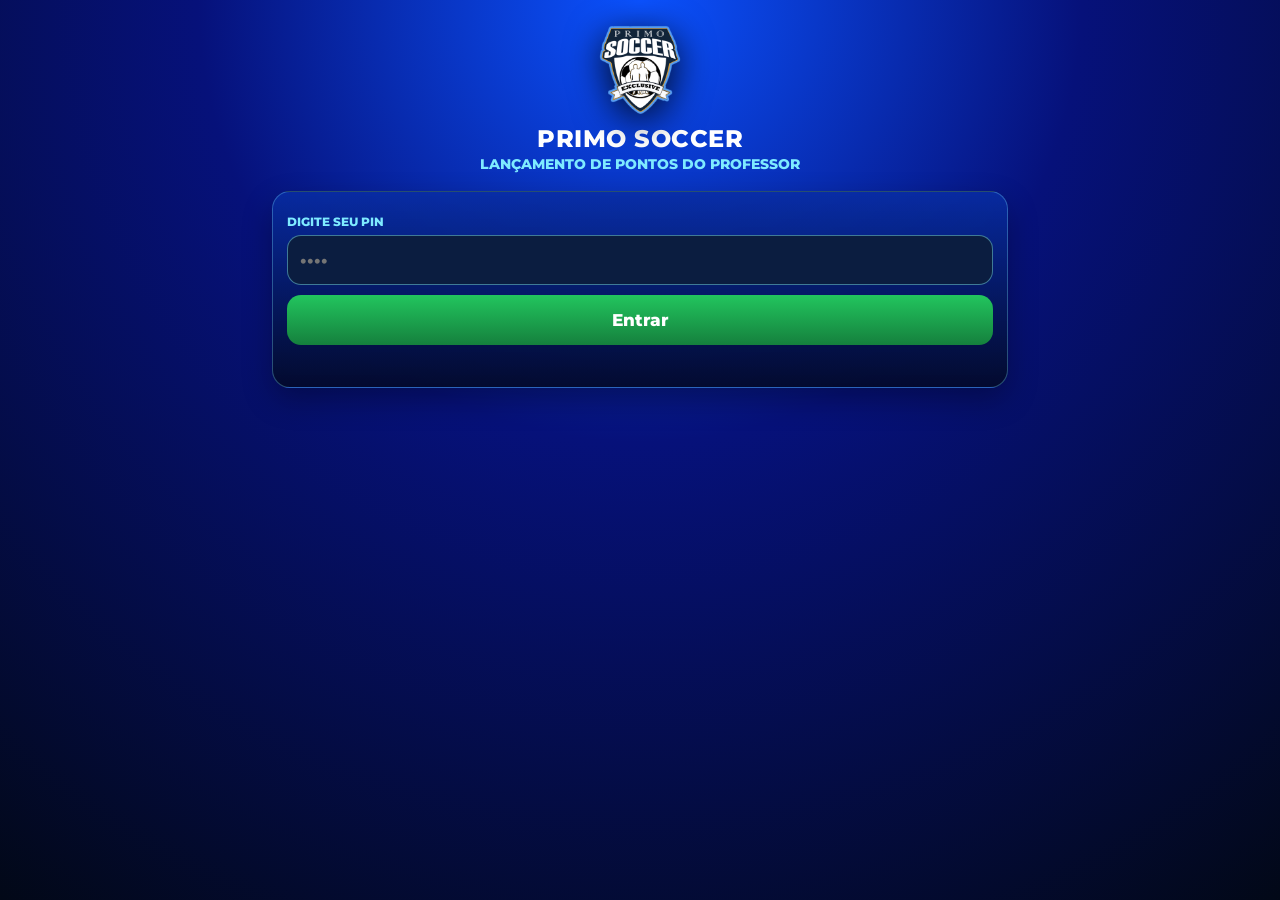
<file: professor.html>
<!DOCTYPE html>
<html lang="pt-BR">
<head>
<meta charset="UTF-8">
<meta name="viewport" content="width=device-width,initial-scale=1,viewport-fit=cover">
<meta name="robots" content="noindex,nofollow">
<meta name="theme-color" content="#06117a">
<title>Primo Soccer • Lançar pontos</title>
<link rel="icon" href="icon-192.png?v=2">
<style>
@font-face{font-family:"PSMont";src:url("montserrat-700.woff2?v=1") format("woff2");font-weight:700}
@font-face{font-family:"PSMont";src:url("montserrat-800.woff2?v=1") format("woff2");font-weight:800}
*{box-sizing:border-box;-webkit-tap-highlight-color:transparent}
body{margin:0;min-height:100vh;color:#fff;font-family:"PSMont",Arial,Helvetica,sans-serif;font-weight:700;
  background:radial-gradient(circle at top,#0b52ff 0,#06117a 40%,#020817 100%) fixed}
.wrap{max-width:760px;margin:auto;padding:14px 12px 120px}
header{text-align:center;padding:10px 0 6px}
header img{width:92px;height:92px;object-fit:contain;filter:drop-shadow(0 8px 18px rgba(0,0,0,.8))}
header h1{margin:4px 0 0;font-size:24px;font-weight:800;letter-spacing:.5px}
header h2{margin:2px 0 0;font-size:14px;color:#7eeaff;font-weight:800;text-transform:uppercase}
.card{background:linear-gradient(180deg,rgba(8,45,164,.85),rgba(3,10,43,.95));border:1px solid rgba(126,234,255,.3);border-radius:18px;padding:14px;margin:12px 0;box-shadow:0 12px 30px rgba(0,0,0,.3)}
label.lbl{display:block;color:#7eeaff;font-size:12px;text-transform:uppercase;margin:8px 0 6px;font-weight:800}
input,select,button{width:100%;min-height:50px;border-radius:14px;border:1px solid rgba(126,234,255,.45);background:#0b1d40;color:#fff;font:800 17px "PSMont",Arial,sans-serif;padding:10px 12px}
select option{color:#111}
button{border:0;cursor:pointer}
.btnMain{background:linear-gradient(180deg,#22c55e,#15803d);color:#fff}
.btnSec{background:#dbeafe;color:#071629}
.row2{display:grid;grid-template-columns:1fr;gap:4px}
.err{color:#fca5a5;min-height:20px;margin-top:8px;font-size:14px}
.status{border-radius:12px;padding:10px 12px;margin-top:10px;font-size:14px;line-height:1.35}
.st-none{background:rgba(255,255,255,.08)}
.st-pendente{background:rgba(253,224,71,.16);border:1px solid rgba(253,224,71,.5)}
.st-aprovado{background:rgba(34,197,94,.18);border:1px solid rgba(134,239,172,.55)}
.st-recusado{background:rgba(239,68,68,.18);border:1px solid rgba(252,165,165,.55)}
.player{background:rgba(2,8,23,.6);border:1px solid rgba(126,234,255,.25);border-radius:16px;padding:10px;margin:8px 0}
.pTop{display:grid;grid-template-columns:48px 1fr auto;gap:10px;align-items:center}
.av{width:48px;height:48px;border-radius:50%;border:2px solid #7eeaff;background:#061334;display:grid;place-items:center;overflow:hidden;color:#7eeaff;font-weight:800}
.av img{width:100%;height:100%;object-fit:cover}
.pName{font-size:16px;line-height:1.15}
.tot{background:#fde047;color:#020817;border-radius:12px;padding:6px 10px;text-align:center;font-weight:800;min-width:62px}
.tot b{display:block;font-size:22px;line-height:1}.tot small{font-size:10px}
.ctl{display:grid;grid-template-columns:1fr 1fr;gap:8px;margin-top:10px}
.field{background:rgba(255,255,255,.06);border-radius:12px;padding:6px;text-align:center}
.field span{display:block;color:#7eeaff;font-size:12px;margin-bottom:4px}
.qs{display:grid;grid-template-columns:48px 1fr 48px;gap:6px;align-items:center}
.qs button{min-height:46px;font-size:26px;padding:0;color:#fff}
.minus{background:linear-gradient(180deg,#ff5252,#991b1b)}.plus{background:linear-gradient(180deg,#22c55e,#14532d)}
.qs output{font-size:22px;font-weight:800}
.bon{display:grid;grid-template-columns:repeat(3,1fr);gap:6px;margin-top:8px}
.bon button{min-height:44px;font-size:13px;background:#172554;color:#dbeafe;border:1px solid rgba(126,234,255,.25)}
.bon button.on{background:linear-gradient(180deg,#22c55e,#14532d);color:#fff;border-color:#86efac}
.sendBar{position:fixed;left:0;right:0;bottom:0;padding:10px 12px calc(10px + env(safe-area-inset-bottom));background:rgba(2,8,23,.96);border-top:1px solid rgba(126,234,255,.3)}
.sendBar div{max-width:760px;margin:auto}
.hidden{display:none!important}
.empty{padding:14px;border-radius:12px;background:rgba(0,0,0,.25);border:1px dashed rgba(126,234,255,.4);text-align:center}
</style>
</head>
<body>
<div class="wrap">
  <header>
    <img src="primo-logo-blue.png?v=1" alt="Primo Soccer">
    <h1>PRIMO SOCCER</h1>
    <h2 id="hdrSub">Lançamento de pontos do professor</h2>
  </header>

  <!-- PIN -->
  <div id="pinCard" class="card">
    <label class="lbl" for="pin">Digite seu PIN</label>
    <input id="pin" type="password" inputmode="numeric" maxlength="6" autocomplete="one-time-code" placeholder="••••">
    <button class="btnMain" style="margin-top:10px" onclick="enter()">Entrar</button>
    <div id="pinErr" class="err"></div>
  </div>

  <!-- LANÇAMENTO -->
  <div id="main" class="hidden">
    <div class="card">
      <div class="row2">
        <div><label class="lbl">Horário</label><select id="slot" onchange="loadForm()"></select></div>
        <div><label class="lbl">Semana</label><select id="week" onchange="loadForm()"></select></div>
      </div>
      <div id="status" class="status st-none"></div>
    </div>
    <div id="players"></div>
  </div>
</div>
<div id="sendBar" class="sendBar hidden"><div><button class="btnMain" id="sendBtn" onclick="send()">Enviar para aprovação</button></div></div>

<script src="supabase-config.js?v=91"></script>
<script>
const CFG=window.PRIMO_SUPABASE_CONFIG||{};
const URL0=String(CFG.url||"").replace(/\/$/,""), KEY=CFG.anonKey||CFG.key||"", APP=CFG.appId||"primo_soccer_kids_league_2026";
const TOKEN=new URLSearchParams(location.search).get("t")||"";
const PINKEY="primo_prof_pin_"+TOKEN.slice(0,8);
let PIN="", DATA=null, FORM={};
const LBL={uniforme:"👕 Uniforme",fruta:"🍎 Fruta",comportamento:"😇 Comport."};
function esc(t){return String(t??"").replace(/[&<>"']/g,m=>({"&":"&amp;","<":"&lt;",">":"&gt;",'"':"&quot;","'":"&#039;"}[m]))}
function ini(n){return String(n||"?").split(/\s+/).map(w=>w[0]||"").slice(0,2).join("").toUpperCase()}
async function rpc(name,body){
  const r=await fetch(URL0+"/rest/v1/rpc/"+name,{method:"POST",headers:{"Content-Type":"application/json","apikey":KEY,"Authorization":"Bearer "+KEY},body:JSON.stringify(body)});
  const j=await r.json().catch(()=>null);
  if(!r.ok)throw new Error((j&&j.message)||("erro "+r.status));
  return j;
}
async function enter(){
  const e=document.getElementById("pinErr");e.textContent="";
  PIN=String(document.getElementById("pin").value||"").trim();
  if(!TOKEN){e.textContent="Link incompleto. Peça o link de novo.";return;}
  if(!/^\d{4,6}$/.test(PIN)){e.textContent="O PIN tem de 4 a 6 números.";return;}
  try{
    const j=await rpc("primo_teacher_get",{p_app:APP,p_token:TOKEN,p_pin:PIN});
    if(!j||!j.ok){e.textContent=j&&j.error==="bloqueado"?"Muitas tentativas erradas. Aguarde 15 minutos.":"PIN ou link incorreto.";sessionStorage.removeItem(PINKEY);return;}
    sessionStorage.setItem(PINKEY,PIN);DATA=j;start();
  }catch(err){e.textContent="Sem conexão. Verifique a internet e tente de novo.";}
}
function start(){
  document.getElementById("pinCard").classList.add("hidden");
  document.getElementById("main").classList.remove("hidden");
  const R=DATA.roster||{};const slots=R.slots||[];
  document.getElementById("hdrSub").textContent=(DATA.name?"Prof. "+DATA.name+" • ":"")+(R.month||"");
  const ss=document.getElementById("slot"),prev=ss.value;
  ss.innerHTML=slots.map((s,i)=>`<option value="${i}">${esc(s.schedule)}</option>`).join("")||"<option>Nenhum horário liberado</option>";
  if(prev&&slots[prev])ss.value=prev;
  const ws=document.getElementById("week");
  if(!ws.options.length){ws.innerHTML=[0,1,2,3,4].map(i=>`<option value="${i}">Semana ${i+1}</option>`).join("");ws.value=String(Math.min(4,Math.floor((new Date().getDate()-1)/7)));}
  loadForm();
}
function cur(){const R=DATA.roster||{};return {R,slot:(R.slots||[])[+document.getElementById("slot").value],week:+document.getElementById("week").value};}
function sentFor(slot,week){return (DATA.sent||[]).filter(x=>x.schedule===slot.schedule&&x.week===week&&x.month===DATA.roster.month).sort((a,b)=>new Date(b.updated_at)-new Date(a.updated_at))[0]||null;}
function loadForm(){
  const {slot,week}=cur();const box=document.getElementById("players"),st=document.getElementById("status");
  if(!slot){box.innerHTML='<div class="empty">Nenhum horário liberado para você. Fale com o João.</div>';st.className="status st-none";st.textContent="";document.getElementById("sendBar").classList.add("hidden");return;}
  const last=sentFor(slot,week);FORM={};
  slot.students.forEach(s=>{const v=(last&&last.status!=="recusado"&&last.scores&&last.scores[s.id])||{};FORM[s.id]={pd:+v.pd||0,pe:+v.pe||0,uniforme:+v.uniforme||0,fruta:+v.fruta||0,comportamento:+v.comportamento||0};});
  const when=last?new Date(last.updated_at).toLocaleString("pt-BR",{day:"2-digit",month:"2-digit",hour:"2-digit",minute:"2-digit"}):"";
  const locked=last&&last.status==="aprovado";
  st.className="status st-"+(last?last.status:"none");
  st.innerHTML=!last?"Ainda não enviado. Lance os pontos e toque em <b>Enviar para aprovação</b>."
    :last.status==="pendente"?`⏳ Enviado em ${when}. Aguardando aprovação do João. Você ainda pode corrigir e enviar de novo.`
    :last.status==="aprovado"?`✅ Aprovado e somado no campeonato (${when}). Para mudar, fale com o João.`
    :`❌ Recusado (${when}). Corrija e envie de novo.`;
  if(!slot.students.length){box.innerHTML='<div class="empty">Ainda não há alunos neste horário.</div>';document.getElementById("sendBar").classList.add("hidden");return;}
  box.innerHTML=slot.students.map(s=>playerHTML(s,slot,locked)).join("");
  document.getElementById("sendBar").classList.toggle("hidden",!!locked);
}
function total(id,slot){const f=FORM[id];return f.pd+f.pe+(slot.bonus||[]).reduce((a,b)=>a+(+f[b.field]||0),0);}
function playerHTML(s,slot,locked){
  const f=FORM[s.id],dis=locked?"disabled":"";
  const qs=(k,l)=>`<div class="field"><span>${l}</span><div class="qs"><button class="minus" ${dis} onclick="step('${s.id}','${k}',-5)">−</button><output id="v_${s.id}_${k}">${f[k]}</output><button class="plus" ${dis} onclick="step('${s.id}','${k}',5)">+</button></div></div>`;
  return `<div class="player"><div class="pTop"><div class="av">${s.photo?`<img src="${esc(s.photo)}" alt="">`:esc(ini(s.name))}</div><div class="pName">${esc(s.name)}</div><div class="tot"><b id="t_${s.id}">${total(s.id,slot)}</b><small>PTS</small></div></div>
    <div class="ctl">${qs("pd","P/D")}${qs("pe","P/E")}</div>
    <div class="bon">${(slot.bonus||[]).map(b=>`<button id="b_${s.id}_${b.field}" class="${f[b.field]>0?"on":""}" ${dis} onclick="tog('${s.id}','${b.field}',${b.points})">${LBL[b.field]||b.field} +${b.points}</button>`).join("")}</div></div>`;
}
function step(id,k,d){const {slot}=cur();FORM[id][k]=Math.max(0,FORM[id][k]+d);document.getElementById(`v_${id}_${k}`).textContent=FORM[id][k];document.getElementById(`t_${id}`).textContent=total(id,slot);}
function tog(id,k,pts){const {slot}=cur();FORM[id][k]=FORM[id][k]>0?0:pts;document.getElementById(`b_${id}_${k}`).classList.toggle("on",FORM[id][k]>0);document.getElementById(`t_${id}`).textContent=total(id,slot);}
async function send(){
  const {R,slot,week}=cur();if(!slot)return;
  const filled=Object.entries(FORM).filter(([id,f])=>f.pd+f.pe+f.uniforme+f.fruta+f.comportamento>0);
  if(!filled.length)return alert("Lance pontos para pelo menos um aluno.");
  if(!confirm(`Enviar a Semana ${week+1} do horário\n"${slot.schedule}"\npara o João aprovar?`))return;
  const b=document.getElementById("sendBtn");b.disabled=true;b.textContent="Enviando...";
  try{
    const scores=Object.fromEntries(filled); // só quem tem pontos (não zera nada no app)
    const j=await rpc("primo_teacher_submit",{p_app:APP,p_token:TOKEN,p_pin:PIN,p_month:R.month,p_week:week,p_schedule:slot.schedule,p_scores:scores});
    if(!j||!j.ok){alert(j&&j.error==="mes"?"O mês do campeonato mudou. Toque em OK para atualizar a lista.":"Não foi possível enviar ("+(j&&j.error||"erro")+").");await refresh();return;}
    await refresh();alert("✅ Enviado! Agora é só o João aprovar.");
  }catch(e){alert("Sem conexão. Seus pontos continuam na tela; tente enviar de novo.");}
  finally{b.disabled=false;b.textContent="Enviar para aprovação";}
}
async function refresh(){
  const keep={slot:document.getElementById("slot").value,week:document.getElementById("week").value};
  const j=await rpc("primo_teacher_get",{p_app:APP,p_token:TOKEN,p_pin:PIN});
  if(!j||!j.ok){location.reload();return;}
  DATA=j;start();document.getElementById("slot").value=keep.slot;document.getElementById("week").value=keep.week;loadForm();
}
document.getElementById("pin").addEventListener("keydown",e=>{if(e.key==="Enter")enter();});
(function(){const p=sessionStorage.getItem(PINKEY);if(p){document.getElementById("pin").value=p;enter();}})();
</script>
</body>
</html>
</file>
<file: style.css>
*{box-sizing:border-box;-webkit-tap-highlight-color:transparent}body{margin:0;background:radial-gradient(circle at top,#0b52ff 0,#06117a 42%,#020817 100%);color:#fff;font-family:Arial,Helvetica,sans-serif}.app{max-width:1300px;margin:auto}.hidden{display:none!important}.hero{display:grid;grid-template-columns:auto 1fr auto;gap:16px;align-items:center;padding:22px;background:linear-gradient(120deg,#06117a,#0b52ff,#06117a);border-bottom:1px solid rgba(126,224,255,.35)}.logoBox{width:82px;height:82px;border-radius:20px;background:white;color:#06117a;font-size:32px;font-weight:900;display:grid;place-items:center}.hero h1{margin:0;font-size:34px;font-weight:900}.hero h2{margin:5px 0 0;color:#7ee0ff}select,input,button{width:100%;min-height:46px;border-radius:12px;border:1px solid rgba(126,224,255,.45);background:#10233d;color:#fff;padding:10px 12px;font-size:16px;font-weight:800}select option{color:#111}button{border:0;background:#dbeafe;color:#071629;font-weight:900}.success{background:#8ff0b3!important}.secondary{background:#dbeafe!important}.danger{background:#ff8585!important}.tabs{display:grid;grid-template-columns:repeat(7,1fr);background:#020817;position:sticky;top:0;z-index:10}.tabs button{background:#020817;color:#fff;border-left:1px solid rgba(255,255,255,.08);border-radius:0;padding:14px 8px}.tabs button.active{background:#1254ff;color:#fff}.sync{text-align:center;padding:12px;font-weight:900;color:#ffe082;background:rgba(0,0,0,.18)}.page{padding:14px}.card{background:linear-gradient(180deg,rgba(8,45,164,.82),rgba(3,10,43,.95));border:1px solid rgba(126,224,255,.28);border-radius:18px;padding:16px;margin:12px 0;box-shadow:0 12px 30px rgba(0,0,0,.25)}.card h2{font-size:28px;margin:0 0 10px;text-transform:uppercase}.card p{color:#dbeafe}.mini h3{margin:0;color:#dbeafe}.mini strong{font-size:42px;color:#7ee0ff}.grid3{display:grid;grid-template-columns:repeat(3,1fr);gap:12px}.form{display:grid;grid-template-columns:2fr 2fr 1fr;gap:10px;margin-top:10px}.agendaForm,.scoreControls,.categoryTop{display:grid;grid-template-columns:2fr 1fr;gap:10px;margin-top:10px}.tableWrap{overflow:auto;-webkit-overflow-scrolling:touch}table{width:100%;min-width:980px;border-collapse:collapse;background:#061334}th{background:#071c47;color:#7ee0ff;text-transform:uppercase;font-size:12px;padding:10px;border:1px solid rgba(126,224,255,.22)}td{padding:8px;border:1px solid rgba(126,224,255,.15);text-align:center;font-weight:800}tbody tr:nth-child(odd){background:#071f65}tbody tr:nth-child(even){background:#05194d}.sticky{position:sticky;left:0;background:#071c47!important;z-index:3;min-width:210px;text-align:left}td.sticky{background:#061334!important}.playerCell{display:flex;align-items:center;gap:10px;text-align:left}.avatar,.avatarInputLabel{width:38px;height:38px;border-radius:50%;border:2px solid #7ee0ff;background:#061334;display:inline-grid;place-items:center;color:#7ee0ff;font-weight:900;object-fit:cover;overflow:hidden}.avatar img,.avatarInputLabel img{width:100%;height:100%;object-fit:cover}.photoInput{display:none}.scoreInput,.bonusSelect{width:58px!important;min-width:58px!important;padding:6px!important;text-align:center!important}.gridCards{display:grid;grid-template-columns:repeat(auto-fit,minmax(290px,1fr));gap:12px}.slotCard,.catCard{background:#061334;border:1px solid rgba(126,224,255,.28);border-radius:16px;padding:12px}.slotTitle{display:flex;justify-content:space-between;gap:10px;align-items:center;background:#071c47;margin:-12px -12px 10px;padding:12px;border-radius:16px 16px 0 0;font-weight:900}.badge{background:#7ee0ff;color:#071629;border-radius:999px;padding:4px 8px}.item,.rankRow{display:flex;justify-content:space-between;align-items:center;gap:8px;background:rgba(255,255,255,.08);border-radius:10px;padding:9px;margin:6px 0}.rankLeft{display:flex;align-items:center;gap:8px}.categoryButtons{display:grid;grid-template-columns:repeat(auto-fit,minmax(220px,1fr));gap:10px}.categoryButtons button{color:#fff;min-height:70px;font-size:17px}.cat-futbaby23,.btn-futbaby23{background:linear-gradient(180deg,#78350f,#451a03)!important}.cat-futbaby45,.btn-futbaby45{background:linear-gradient(180deg,#065f46,#022c22)!important}.cat-sub678,.btn-sub678{background:linear-gradient(180deg,#075985,#082f49)!important}.cat-sub8910,.btn-sub8910{background:linear-gradient(180deg,#3730a3,#1e1b4b)!important}.cat-meninas,.btn-meninas{background:linear-gradient(180deg,#be185d,#500724)!important}.cat-sub1114,.btn-sub1114{background:linear-gradient(180deg,#7c2d12,#431407)!important}.printArea{margin:auto}.printCard{width:360px;min-height:640px;margin:auto;background:radial-gradient(circle at top,#0b52ff,#06117a 46%,#020817);border:2px solid #7ee0ff;border-radius:18px;padding:18px;color:white}.printCard h1{font-size:24px;margin:0}.printCard h2{font-size:18px;margin:4px 0 12px;color:#7ee0ff}.printRow{display:grid;grid-template-columns:42px 42px 1fr 70px;gap:8px;align-items:center;border-bottom:1px solid rgba(126,224,255,.3);padding:6px 0;font-weight:900}.printPhoto{width:34px;height:34px;border-radius:50%;border:2px solid #7ee0ff;display:grid;place-items:center;overflow:hidden}.printPhoto img{width:100%;height:100%;object-fit:cover}@media(max-width:800px){.hero{grid-template-columns:1fr;padding:18px}.logoBox{width:70px;height:70px}.hero h1{font-size:30px}.tabs{grid-template-columns:repeat(2,1fr);position:relative}.form,.agendaForm,.scoreControls,.categoryTop,.grid3{grid-template-columns:1fr}.page{padding:10px}table{min-width:860px}.sticky{min-width:180px}}@media print{body{background:#06117a!important}.noPrint,.tabs,.hero,.sync,.page:not(#page-imprimir){display:none!important}@page{size:1080px 1920px;margin:0}.printCard{width:1080px!important;height:1920px!important;border-radius:0!important;padding:60px!important}.printCard h1{font-size:70px!important}.printCard h2{font-size:46px!important}.printRow{grid-template-columns:90px 90px 1fr 150px;font-size:34px;padding:14px 0}.printPhoto{width:72px;height:72px}.printArea{display:block!important}}
.logoBox{background:transparent!important;border-radius:0!important;width:96px!important;height:96px!important}
.logoBox img{width:100%;height:100%;object-fit:contain;display:block}
.parentLogo{width:120px;height:120px;object-fit:contain;display:block;margin:0 auto 10px}
.parentHeader{text-align:center}
.parentTabs{display:grid;grid-template-columns:repeat(auto-fit,minmax(160px,1fr));gap:8px;margin-top:12px}
.parentTabs button{color:#fff;min-height:56px}
.parentTabs button.active{outline:3px solid #7ee0ff}
.parentMode .tabs,.parentMode .sync,.parentMode .hero select{display:none!important}
.parentMode .hero{grid-template-columns:auto 1fr!important}
.parentMode .hero h1::after{content:" • LINK DOS PAIS";color:#7ee0ff}
.parentMode .page:not(#page-pais){display:none!important}
.smallText{font-size:13px;color:#dbeafe;word-break:break-all}
.printCard .printLogo{width:150px;height:150px;object-fit:contain;display:block;margin:0 auto 10px}
.rankLogo{width:42px;height:42px;object-fit:contain;margin-right:8px}
.rankTitle{display:flex;align-items:center;gap:8px}
@media(max-width:800px){.logoBox{width:86px!important;height:86px!important}.parentLogo{width:96px;height:96px}}
@media print{.printCard .printLogo{width:240px!important;height:240px!important;margin-bottom:20px!important}}

/* Editable Dashboard Cover v6 */
.editableCoverHero{position:relative;display:block!important;min-height:430px;padding:22px 26px 26px!important;background:linear-gradient(180deg,rgba(6,17,122,.2),rgba(2,8,23,.94)),url("default-cover.jpeg") center center/cover no-repeat;border-bottom:1px solid rgba(126,224,255,.35);overflow:hidden}
.coverShade{position:absolute;inset:0;background:linear-gradient(180deg,rgba(0,0,0,.04),rgba(0,0,0,.12) 55%,rgba(2,8,23,.88));pointer-events:none}
.coverTop{position:relative;z-index:2;display:flex;align-items:center;gap:16px}
.coverLogo{width:92px;height:92px;object-fit:contain;filter:drop-shadow(0 8px 15px rgba(0,0,0,.75))}
.coverText h1{margin:0;font-size:34px;font-weight:900;line-height:1.04;text-shadow:0 5px 14px rgba(0,0,0,.9)}
.coverText h2{margin:6px 0 0;color:#7ee0ff;font-size:22px;text-shadow:0 5px 14px rgba(0,0,0,.9)}
.coverMonthSelect{position:absolute;z-index:3;left:26px;right:26px;bottom:26px;width:calc(100% - 52px)!important;min-height:56px;border-radius:16px!important;background:rgba(8,29,57,.92)!important;border:2px solid rgba(126,224,255,.65)!important;font-size:22px!important;font-weight:900!important;box-shadow:0 0 18px rgba(0,0,0,.5)}
.softLine{border:0;border-top:1px solid rgba(126,224,255,.25);margin:18px 0}
#coverUpload{margin:8px 0 10px}
.parentMode .editableCoverHero{min-height:310px}.parentMode .coverMonthSelect{display:none!important}
@media(max-width:800px){.editableCoverHero{min-height:410px;padding:18px 22px 22px!important}.coverTop{align-items:flex-start}.coverLogo{width:76px;height:76px}.coverText h1{font-size:28px}.coverText h2{font-size:20px}.coverMonthSelect{left:22px;right:22px;bottom:22px;width:calc(100% - 44px)!important}}

/* Dashboard Pro v7 */
.proHero{position:relative!important;display:block!important;min-height:560px!important;padding:0 34px 30px!important;overflow:hidden!important;background:linear-gradient(180deg,rgba(1,7,25,.02) 0%,rgba(1,7,25,.14) 43%,rgba(1,7,25,.92) 100%),url("default-cover.jpeg") center center/cover no-repeat!important;border-bottom:1px solid rgba(126,224,255,.30)!important}
.proHeroShade{position:absolute;inset:0;background:radial-gradient(circle at center 32%,rgba(255,255,255,.08),transparent 34%),linear-gradient(180deg,rgba(6,17,122,.02),rgba(2,8,23,.86));z-index:1;pointer-events:none}
.proHeroContent{position:relative;z-index:2;min-height:455px;display:flex;flex-direction:column;align-items:center;justify-content:flex-start;text-align:center;padding-top:28px}
.proMainLogo{width:190px;height:190px;object-fit:contain;display:block;margin:0 auto 18px;filter:drop-shadow(0 10px 24px rgba(0,0,0,.88))}
.proTitle{font-family:"Arial Black",Impact,sans-serif;font-size:clamp(48px,8.5vw,86px);font-weight:900;line-height:.92;color:#fff;letter-spacing:2px;text-transform:uppercase;text-shadow:0 6px 16px rgba(0,0,0,.95)}
.proSubTitle{font-family:"Arial Black",Impact,sans-serif;font-size:clamp(44px,7.5vw,78px);font-weight:900;line-height:.94;color:#fff;letter-spacing:1px;text-transform:uppercase;text-shadow:0 6px 16px rgba(0,0,0,.95)}
.proMonthLine{margin-top:24px;font-family:"Arial Black",Impact,sans-serif;font-size:clamp(32px,5.5vw,56px);font-weight:900;color:#7eeaff;letter-spacing:1px;text-transform:uppercase;text-shadow:0 5px 15px rgba(0,0,0,.95)}
.proMonthSelect{position:absolute;z-index:4;left:34px;right:34px;bottom:34px;width:calc(100% - 68px)!important;min-height:64px!important;border-radius:18px!important;background:rgba(6,27,58,.94)!important;color:#fff!important;border:3px solid rgba(126,224,255,.70)!important;font-family:"Arial Black",Arial,sans-serif!important;font-size:28px!important;font-weight:900!important;box-shadow:0 0 22px rgba(0,0,0,.65),inset 0 0 14px rgba(126,224,255,.10)!important}
.tabs{background:#020817!important;border-top:1px solid rgba(126,224,255,.18);border-bottom:1px solid rgba(126,224,255,.18)}
.tabs button{min-height:92px!important;font-size:22px!important;font-family:"Arial Black",Arial,sans-serif!important;background:rgba(2,8,23,.98)!important}
.tabs button.active{background:#1557ff!important;color:#fff!important}
.parentMode .proHero{min-height:500px!important}.parentMode .proMonthSelect{display:none!important}.parentMode .tabs{display:none!important}
.printCard{background:linear-gradient(180deg,rgba(1,7,25,.08),rgba(1,7,25,.45) 44%,rgba(2,8,23,.96)),url("default-cover.jpeg") center top/cover no-repeat!important;border:2px solid #7eeaff!important;box-shadow:0 0 28px rgba(126,224,255,.25)}
.printLogo,.printCard .printLogo{width:130px!important;height:130px!important;object-fit:contain!important;display:block!important;margin:0 auto 10px!important;filter:drop-shadow(0 10px 22px rgba(0,0,0,.90))}
.printCard h1{font-family:"Arial Black",Impact,sans-serif!important;color:#fff!important;text-align:center!important;text-shadow:0 6px 16px rgba(0,0,0,.95)!important}
.printCard h2{font-family:"Arial Black",Impact,sans-serif!important;color:#7eeaff!important;text-align:center!important;text-shadow:0 6px 16px rgba(0,0,0,.95)!important}
.printRow{background:rgba(2,8,23,.62);border-radius:12px;border:1px solid rgba(126,224,255,.25);margin:6px 0;padding-left:8px!important;padding-right:8px!important}
@media(max-width:800px){.proHero{min-height:555px!important;padding:0 34px 30px!important}.proHeroContent{min-height:448px;padding-top:26px}.proMainLogo{width:182px;height:182px;margin-bottom:16px}.proTitle{font-size:47px!important;letter-spacing:1px}.proSubTitle{font-size:45px!important}.proMonthLine{font-size:32px!important;margin-top:24px}.proMonthSelect{left:38px;right:38px;bottom:36px;width:calc(100% - 76px)!important;min-height:58px!important;font-size:25px!important}.tabs button{min-height:86px!important;font-size:22px!important}}
@media print{.printCard{width:1080px!important;height:1920px!important;padding:68px 58px!important}.printLogo,.printCard .printLogo{width:260px!important;height:260px!important;margin-bottom:28px!important}.printCard h1{font-size:76px!important;line-height:.95!important}.printCard h2{font-size:50px!important;margin-bottom:34px!important}}

/* =====================================================
   PRIMO SOCCER KIDS - IDENTIDADE VISUAL OFICIAL v8
   ===================================================== */

body{
  background:
    linear-gradient(180deg,rgba(2,8,23,.94),rgba(6,17,122,.98)),
    url("default-cover.jpeg") center top/cover fixed no-repeat!important;
}

.officialHero{
  position:relative!important;
  display:block!important;
  min-height:610px!important;
  padding:0 34px 34px!important;
  overflow:hidden!important;
  background:
    linear-gradient(180deg,rgba(0,0,0,.08) 0%,rgba(0,0,0,.18) 38%,rgba(2,8,23,.92) 100%),
    url("default-cover.jpeg") center center/cover no-repeat!important;
  border-bottom:1px solid rgba(126,234,255,.35)!important;
}

.officialHeroShade{
  position:absolute;
  inset:0;
  z-index:1;
  background:
    radial-gradient(circle at 50% 34%,rgba(255,255,255,.08),transparent 34%),
    linear-gradient(180deg,rgba(3,8,20,.02),rgba(2,8,23,.78));
  pointer-events:none;
}

.officialHeroContent{
  position:relative;
  z-index:2;
  min-height:500px;
  display:flex;
  flex-direction:column;
  align-items:center;
  justify-content:flex-start;
  text-align:center;
  padding-top:32px;
}

.officialLogo{
  width:205px;
  height:205px;
  object-fit:contain;
  display:block;
  margin:0 auto 20px;
  filter:drop-shadow(0 12px 26px rgba(0,0,0,.92));
}

.officialTitle{
  font-family:"Arial Black",Impact,Haettenschweiler,sans-serif;
  font-size:clamp(48px,8.8vw,88px);
  font-weight:900;
  line-height:.92;
  color:#fff;
  letter-spacing:2px;
  text-transform:uppercase;
  text-shadow:0 8px 20px rgba(0,0,0,.98),0 0 8px rgba(255,255,255,.22);
}

.officialSubTitle{
  font-family:"Arial Black",Impact,Haettenschweiler,sans-serif;
  font-size:clamp(44px,7.8vw,80px);
  font-weight:900;
  line-height:.94;
  color:#fff;
  letter-spacing:1px;
  text-transform:uppercase;
  text-shadow:0 8px 20px rgba(0,0,0,.98),0 0 8px rgba(255,255,255,.2);
}

.officialMonth{
  margin-top:24px;
  font-family:"Arial Black",Impact,Haettenschweiler,sans-serif;
  font-size:clamp(30px,5.6vw,58px);
  font-weight:900;
  color:#7eeaff;
  letter-spacing:1px;
  text-transform:uppercase;
  text-shadow:0 6px 18px rgba(0,0,0,.95),0 0 8px rgba(126,234,255,.45);
}

.officialMonthSelect{
  position:absolute;
  z-index:5;
  left:38px;
  right:38px;
  bottom:38px;
  width:calc(100% - 76px)!important;
  min-height:64px!important;
  border-radius:18px!important;
  background:rgba(6,27,58,.94)!important;
  color:#fff!important;
  border:3px solid rgba(126,234,255,.70)!important;
  font-family:"Arial Black",Arial,sans-serif!important;
  font-size:28px!important;
  font-weight:900!important;
  box-shadow:0 0 24px rgba(0,0,0,.72), inset 0 0 14px rgba(126,234,255,.12)!important;
}

.tabs{
  background:rgba(2,8,23,.98)!important;
  border-top:1px solid rgba(126,234,255,.2)!important;
  border-bottom:1px solid rgba(126,234,255,.2)!important;
}

.tabs button{
  min-height:92px!important;
  font-size:22px!important;
  font-family:"Arial Black",Arial,sans-serif!important;
  background:rgba(2,8,23,.98)!important;
  color:#fff!important;
  border-color:rgba(126,234,255,.16)!important;
}

.tabs button.active{
  background:#1557ff!important;
  color:#fff!important;
}

.card,
.slotCard,
.catCard{
  background:
    linear-gradient(180deg,rgba(8,45,164,.86),rgba(3,10,43,.96)),
    url("default-cover.jpeg") center center/cover no-repeat!important;
  background-blend-mode:normal,soft-light;
  border:1px solid rgba(126,234,255,.34)!important;
  box-shadow:0 16px 36px rgba(0,0,0,.35)!important;
}

.card h2,
.slotTitle,
.rankTitle{
  text-shadow:0 5px 14px rgba(0,0,0,.9);
}

.sync{
  background:rgba(6,17,122,.92)!important;
  color:#8ff0b3!important;
}

/* Link dos pais com a mesma identidade */
.parentMode body,
.parentMode .app{
  background:
    linear-gradient(180deg,rgba(2,8,23,.88),rgba(6,17,122,.96)),
    url("default-cover.jpeg") center top/cover fixed no-repeat!important;
}

.parentMode .officialHero{
  min-height:500px!important;
}

.parentMode .officialMonthSelect,
.parentMode .tabs{
  display:none!important;
}

/* Arte de imprimir/salvar 1080x1920 */
.printCard{
  background:
    linear-gradient(180deg,rgba(0,0,0,.08),rgba(0,0,0,.42) 44%,rgba(2,8,23,.96)),
    url("default-cover.jpeg") center top/cover no-repeat!important;
  border:2px solid #7eeaff!important;
  box-shadow:0 0 28px rgba(126,234,255,.28)!important;
}

.printLogo,
.printCard .printLogo{
  width:150px!important;
  height:150px!important;
  object-fit:contain!important;
  display:block!important;
  margin:0 auto 12px!important;
  filter:drop-shadow(0 12px 26px rgba(0,0,0,.92));
}

.printCard h1{
  font-family:"Arial Black",Impact,sans-serif!important;
  color:#fff!important;
  text-align:center!important;
  text-shadow:0 8px 20px rgba(0,0,0,.98)!important;
}

.printCard h2{
  font-family:"Arial Black",Impact,sans-serif!important;
  color:#7eeaff!important;
  text-align:center!important;
  text-shadow:0 8px 20px rgba(0,0,0,.98)!important;
}

.printRow{
  background:rgba(2,8,23,.68)!important;
  border-radius:14px!important;
  border:1px solid rgba(126,234,255,.30)!important;
  margin:7px 0!important;
  padding-left:10px!important;
  padding-right:10px!important;
}

@media(max-width:800px){
  .officialHero{
    min-height:585px!important;
    padding:0 38px 34px!important;
  }
  .officialHeroContent{
    min-height:485px;
    padding-top:28px;
  }
  .officialLogo{
    width:190px;
    height:190px;
    margin-bottom:18px;
  }
  .officialTitle{
    font-size:47px!important;
    letter-spacing:1px;
  }
  .officialSubTitle{
    font-size:45px!important;
  }
  .officialMonth{
    font-size:32px!important;
    margin-top:24px;
  }
  .officialMonthSelect{
    left:38px;
    right:38px;
    bottom:36px;
    width:calc(100% - 76px)!important;
    min-height:58px!important;
    font-size:25px!important;
  }
  .tabs button{
    min-height:86px!important;
    font-size:22px!important;
  }
}

@media print{
  .printCard{
    width:1080px!important;
    height:1920px!important;
    padding:70px 58px!important;
  }
  .printLogo,
  .printCard .printLogo{
    width:270px!important;
    height:270px!important;
    margin-bottom:30px!important;
  }
  .printCard h1{
    font-size:76px!important;
    line-height:.95!important;
  }
  .printCard h2{
    font-size:50px!important;
    margin-bottom:34px!important;
  }
  .printRow{
    grid-template-columns:90px 90px 1fr 150px!important;
    font-size:34px!important;
    padding:14px 12px!important;
  }
}


/* ===== v11 CAPA OFICIAL LIMPA ===== */
#appHero,
.hero,
.officialHero,
.proHero,
.editableCoverHero{
  background-image:
    linear-gradient(180deg,rgba(0,0,0,.08) 0%,rgba(0,0,0,.20) 42%,rgba(2,8,23,.94) 100%),
    url("primo-kids-cover-v11.jpg?v=11")!important;
  background-size:cover!important;
  background-position:center center!important;
  background-repeat:no-repeat!important;
}

body{
  background-image:
    linear-gradient(180deg,rgba(2,8,23,.94),rgba(6,17,122,.98)),
    url("primo-kids-cover-v11.jpg?v=11")!important;
  background-size:cover!important;
  background-attachment:fixed!important;
}

.printCard,
.card,
.slotCard,
.catCard{
  background-image:
    linear-gradient(180deg,rgba(8,45,164,.88),rgba(3,10,43,.97)),
    url("primo-kids-cover-v11.jpg?v=11")!important;
  background-size:cover!important;
  background-position:center!important;
}

.categoryDivider td{
  text-align:left!important;
  font-family:"Arial Black",Arial,sans-serif!important;
  font-size:18px!important;
  color:#fff!important;
  padding:14px!important;
  text-transform:uppercase!important;
  letter-spacing:.5px!important;
  border-top:3px solid rgba(126,234,255,.55)!important;
  border-bottom:3px solid rgba(126,234,255,.25)!important;
}
.categoryDivider.cat-futbaby23 td{background:linear-gradient(90deg,#78350f,#451a03)!important}
.categoryDivider.cat-futbaby45 td{background:linear-gradient(90deg,#065f46,#022c22)!important}
.categoryDivider.cat-sub678 td{background:linear-gradient(90deg,#075985,#082f49)!important}
.categoryDivider.cat-sub8910 td{background:linear-gradient(90deg,#3730a3,#1e1b4b)!important}
.categoryDivider.cat-meninas td{background:linear-gradient(90deg,#be185d,#500724)!important}
.categoryDivider.cat-sub1114 td{background:linear-gradient(90deg,#7c2d12,#431407)!important}


/* ===== PATCH FINAL JOÃO - IMPRESSÃO SOMENTE ÁREA INTERNA ===== */

#printArea,
.printArea{
  background:transparent!important;
  padding:0!important;
  margin:0 auto!important;
  display:flex!important;
  justify-content:center!important;
  align-items:flex-start!important;
  width:100%!important;
}

.printOnlyCard,
.printCard{
  width:min(92vw,520px)!important;
  min-height:auto!important;
  height:auto!important;
  margin:0 auto!important;
  border-radius:24px!important;
  overflow:hidden!important;
  padding:24px!important;
  box-shadow:0 0 24px rgba(126,234,255,.25)!important;
}

.printTableOnly{
  width:100%!important;
}

.printRow{
  width:100%!important;
  box-sizing:border-box!important;
}

/* Foto ampliada */
.avatar img,
.avatarInputLabel img,
.printPhoto img{
  cursor:pointer!important;
}

#photoModal{
  position:fixed!important;
  inset:0!important;
  background:rgba(0,0,0,.92)!important;
  display:none!important;
  align-items:center!important;
  justify-content:center!important;
  z-index:999999!important;
  padding:20px!important;
}

#photoModal.show{
  display:flex!important;
}

#photoModalImg{
  max-width:96vw!important;
  max-height:92vh!important;
  border-radius:22px!important;
  object-fit:contain!important;
  box-shadow:0 0 30px rgba(126,234,255,.35)!important;
}

/* Impressão/Salvar: somente o card, sem área azul externa */
@media print{
  body{
    background:white!important;
  }

  .noPrint,
  .tabs,
  .hero,
  .sync,
  .page:not(#page-imprimir){
    display:none!important;
  }

  #page-imprimir{
    display:block!important;
    padding:0!important;
    margin:0!important;
    background:white!important;
  }

  #printArea,
  .printArea{
    display:block!important;
    width:1080px!important;
    height:auto!important;
    margin:0!important;
    padding:0!important;
    background:white!important;
  }

  .printOnlyCard,
  .printCard{
    width:1080px!important;
    height:auto!important;
    min-height:0!important;
    margin:0!important;
    border-radius:0!important;
    padding:60px!important;
    box-shadow:none!important;
  }

  .printLogo,
  .printCard .printLogo{
    width:220px!important;
    height:220px!important;
    margin:0 auto 24px!important;
  }

  .printCard h1{
    font-size:64px!important;
    line-height:1!important;
  }

  .printCard h2{
    font-size:42px!important;
    margin-bottom:28px!important;
  }

  .printRow{
    grid-template-columns:90px 90px 1fr 150px!important;
    font-size:32px!important;
    padding:14px 12px!important;
  }

  .printPhoto{
    width:68px!important;
    height:68px!important;
  }
}

/* ===== V13 - DOIS HORÁRIOS + RANKING ANUAL POR CATEGORIA ===== */
.item.multiSchedule{background:linear-gradient(90deg,rgba(255,193,7,.30),rgba(255,255,255,.08))!important;border:1px solid rgba(255,221,87,.55)!important}
.item.singleSchedule{background:linear-gradient(90deg,rgba(126,234,255,.18),rgba(255,255,255,.08))!important}
.annualTitle{margin-top:18px!important;padding-top:12px!important;border-top:1px solid rgba(126,234,255,.35)!important;color:#7eeaff!important}
.catCard h3,#categoryRanking h3,#parentRankingArea h3{font-family:"Arial Black",Arial,sans-serif!important;font-size:17px!important;text-transform:uppercase!important;margin:12px 0 8px!important;color:#fff!important;text-shadow:0 4px 12px rgba(0,0,0,.85)!important}
#rankingGeneral{display:none!important}

/* ===== V14 JOÃO - PONTUAÇÃO RÁPIDA + CORES NA IMPRESSÃO ===== */
.quickScore{
  display:grid!important;
  grid-template-columns:44px 64px 44px!important;
  align-items:center!important;
  justify-content:center!important;
  gap:6px!important;
  min-width:166px!important;
}
.quickScore button{
  width:44px!important;
  min-height:44px!important;
  height:44px!important;
  border-radius:14px!important;
  padding:0!important;
  font-size:26px!important;
  line-height:1!important;
  font-family:"Arial Black",Arial,sans-serif!important;
  color:#fff!important;
  box-shadow:0 4px 12px rgba(0,0,0,.35)!important;
}
.scoreMinus{background:linear-gradient(180deg,#ff5252,#991b1b)!important}
.scorePlus{background:linear-gradient(180deg,#22c55e,#14532d)!important}
.quickScoreInput{
  width:64px!important;
  min-width:64px!important;
  height:44px!important;
  font-size:20px!important;
  border-radius:14px!important;
  background:#020817!important;
  color:#fff!important;
  border:2px solid rgba(126,234,255,.65)!important;
}
.scoreTable th:nth-child(3),.scoreTable th:nth-child(4){min-width:180px!important}
.scoreTable td:nth-child(3),.scoreTable td:nth-child(4){min-width:180px!important}
#printColor{margin:10px 0!important}
.print-azul .printRow{background:rgba(2,8,23,.72)!important;border-color:rgba(126,234,255,.38)!important}.print-azul h2{color:#7eeaff!important}.print-azul .printPhoto{border-color:#7eeaff!important}
.print-preto .printRow{background:rgba(0,0,0,.82)!important;border-color:rgba(255,255,255,.35)!important}.print-preto h2{color:#fff!important}.print-preto .printPhoto{border-color:#fff!important}
.print-verde .printRow{background:rgba(5,95,70,.76)!important;border-color:rgba(134,239,172,.55)!important}.print-verde h2{color:#86efac!important}.print-verde .printPhoto{border-color:#86efac!important}
.print-roxo .printRow{background:rgba(88,28,135,.78)!important;border-color:rgba(216,180,254,.55)!important}.print-roxo h2{color:#d8b4fe!important}.print-roxo .printPhoto{border-color:#d8b4fe!important}
.print-rosa .printRow{background:rgba(190,24,93,.76)!important;border-color:rgba(249,168,212,.55)!important}.print-rosa h2{color:#f9a8d4!important}.print-rosa .printPhoto{border-color:#f9a8d4!important}
.print-dourado .printRow{background:rgba(120,83,10,.78)!important;border-color:rgba(253,224,71,.65)!important}.print-dourado h2{color:#fde047!important}.print-dourado .printPhoto{border-color:#fde047!important}
@media(max-width:800px){
  table.scoreTable{min-width:1040px!important}
  .quickScore{grid-template-columns:42px 62px 42px!important;min-width:156px!important}
  .quickScore button{width:42px!important;height:42px!important;min-height:42px!important}
}


/* ===== V15 JOÃO - LINK PAIS, REGRAS, HORÁRIOS E TÍTULO 2026 ===== */
.officialTitle[data-app-title], [data-app-title]{display:flex!important;flex-direction:column!important;align-items:center!important;justify-content:center!important;gap:2px!important;line-height:1.02!important;text-align:center!important;font-family:"Arial Black",Arial,sans-serif!important;text-transform:uppercase!important}
.officialTitle[data-app-title] span:first-child{font-size:34px!important;color:#fff!important;text-shadow:0 4px 14px rgba(0,0,0,.75)!important}
.officialTitle[data-app-title] span:nth-child(2){font-size:24px!important;color:#7eeaff!important;text-shadow:0 4px 14px rgba(0,0,0,.75)!important}
.officialTitle[data-app-title] span:nth-child(3){font-size:30px!important;color:#fff!important;text-shadow:0 4px 14px rgba(0,0,0,.75)!important}
.parentHeader [data-app-title] span{display:block;font-family:"Arial Black",Arial,sans-serif;line-height:1.05}.parentHeader [data-app-title] span:nth-child(2){color:#7eeaff}.parentHeader [data-app-title] span:nth-child(3){font-size:1.15em}
.rulesCard{border-color:rgba(253,224,71,.45)!important;background:linear-gradient(180deg,rgba(15,23,42,.92),rgba(2,8,23,.96))!important}.rulesCard h2{color:#fde047!important}.rulesCard p,.rulesMini{white-space:normal!important;line-height:1.45!important;color:#fff!important;font-weight:800!important}.rulesMini{background:rgba(0,0,0,.28);border:1px solid rgba(253,224,71,.35);border-radius:14px;padding:10px;margin:10px 0;text-align:left}
#rulesEditor{width:100%;min-height:140px;border-radius:14px;border:1px solid rgba(126,224,255,.45);background:#10233d;color:#fff;padding:12px;font-size:16px;font-weight:800}
.customScheduleForm{grid-template-columns:1.4fr 1fr 1fr 1.8fr 1fr!important}.avatarInputLabel{cursor:pointer!important;position:relative}.avatarInputLabel:after{content:"ALTERAR";position:absolute;left:50%;bottom:-9px;transform:translateX(-50%);font-size:8px;background:#7eeaff;color:#020817;border-radius:999px;padding:2px 5px;font-weight:900;box-shadow:0 2px 8px rgba(0,0,0,.35)}
#page-disputa .tableWrap{overscroll-behavior:contain!important;touch-action:pan-x!important;max-height:calc(100vh - 260px)!important;overflow:auto!important;-webkit-overflow-scrolling:auto!important}.quickScore button{touch-action:manipulation!important;user-select:none!important}.quickScoreInput{touch-action:manipulation!important}
.printCard h1 .appTitleBlock,.printCard h1{line-height:1.05!important;text-align:center!important}.printCard h1 span{display:block}.printCard h1 span:nth-child(2){color:#7eeaff!important;font-size:.78em!important}.printCard h1 span:nth-child(3){font-size:1.05em!important}
.print-neon .printRow{background:rgba(8,47,73,.82)!important;border-color:rgba(34,211,238,.65)!important}.print-neon h2{color:#22d3ee!important}.print-neon .printPhoto{border-color:#22d3ee!important}
.print-vermelho .printRow{background:rgba(127,29,29,.78)!important;border-color:rgba(252,165,165,.58)!important}.print-vermelho h2{color:#fca5a5!important}.print-vermelho .printPhoto{border-color:#fca5a5!important}
.print-branco .printRow{background:rgba(255,255,255,.9)!important;color:#020817!important;border-color:rgba(30,64,175,.45)!important}.print-branco h2{color:#dbeafe!important}.print-branco .printPhoto{border-color:#1d4ed8!important}
.print-grafite .printRow{background:rgba(31,41,55,.86)!important;border-color:rgba(209,213,219,.5)!important}.print-grafite h2{color:#d1d5db!important}.print-grafite .printPhoto{border-color:#d1d5db!important}
@media(max-width:800px){.customScheduleForm{grid-template-columns:1fr!important}.officialTitle[data-app-title] span:first-child{font-size:28px!important}.officialTitle[data-app-title] span:nth-child(2){font-size:18px!important}.officialTitle[data-app-title] span:nth-child(3){font-size:24px!important}#page-disputa .tableWrap{max-height:calc(100vh - 230px)!important}}


/* ===== V16 JOÃO - ID DO ALUNO + DIA DO TREINO + FINALIZAR TREINO ===== */
.studentIdCode{display:inline-block;max-width:120px;overflow:hidden;text-overflow:ellipsis;background:rgba(126,234,255,.14);border:1px solid rgba(126,234,255,.45);border-radius:999px;padding:5px 8px;color:#7eeaff;font-size:11px;font-weight:900}
.studentMiniId{display:block;color:#7eeaff;font-size:10px;margin-left:50px;margin-top:2px;opacity:.95}
.finishStatus{background:rgba(0,0,0,.28);border:1px solid rgba(143,240,179,.45);border-radius:12px;padding:10px;color:#fff!important;font-weight:900!important}
.scoreControls{grid-template-columns:1fr 1.6fr 1fr 1fr 1fr!important;position:sticky;top:0;z-index:8;background:linear-gradient(180deg,rgba(3,10,43,.98),rgba(3,10,43,.88));padding:8px;border-radius:14px}
#page-pais .parentHeader .rulesMini{display:none!important}
#page-pais .parentRulesOnly{margin-top:16px!important}
#page-pais .parentRulesOnly h2{font-size:34px!important;color:#fde047!important;line-height:1.05!important}
#page-pais .parentRulesOnly p{font-size:18px!important;line-height:1.48!important;color:#fff!important}
#page-disputa{overscroll-behavior:contain!important}
#page-disputa .card:has(.scoreControls){position:sticky;top:0;z-index:9}
.quickScore button:active{transform:scale(.96)}
@media(max-width:800px){.scoreControls{grid-template-columns:1fr!important;position:sticky;top:0}.studentIdCode{max-width:96px;font-size:10px}.studentMiniId{margin-left:0}}

/* ===== V17 JOÃO - TELA EXCLUSIVA DA DISPUTA / PONTUAÇÃO MAIS DINÂMICA ===== */
.scoreHeaderLine{display:flex;align-items:center;justify-content:space-between;gap:10px;flex-wrap:wrap}
.exitFocusBtn{display:none;width:auto!important;min-height:40px!important;padding:8px 14px!important;background:#ff8585!important;color:#071629!important}
.scoreCards{display:grid;grid-template-columns:repeat(auto-fit,minmax(270px,1fr));gap:12px;margin:12px 0}
.scorePlayerCard{background:linear-gradient(180deg,rgba(7,28,71,.98),rgba(2,8,23,.98));border:1px solid rgba(126,234,255,.35);border-radius:18px;padding:12px;box-shadow:0 10px 24px rgba(0,0,0,.28)}
.scorePlayerTop{display:grid;grid-template-columns:34px 44px 1fr 64px;gap:8px;align-items:center;margin-bottom:10px}
.scorePlayerTop .avatar{width:44px;height:44px}.scorePlayerTop strong{font-size:17px}.scorePlayerTop small{display:block;color:#7eeaff;font-size:10px;font-weight:900;margin-top:2px;max-width:150px;overflow:hidden;text-overflow:ellipsis;white-space:nowrap}.scorePos{width:30px;height:30px;display:grid;place-items:center;border-radius:999px;background:#7eeaff;color:#020817;font-weight:900}.scoreTotalBadge{background:#fde047;color:#020817;border-radius:14px;text-align:center;padding:6px 4px;font-weight:900}.scoreTotalBadge span{display:block;font-size:22px;line-height:1}.scoreTotalBadge small{color:#020817;font-size:10px;text-transform:uppercase}
.scoreBigControls{display:grid;grid-template-columns:1fr 1fr;gap:8px}.scoreField{background:rgba(255,255,255,.06);border-radius:14px;padding:8px;text-align:center}.scoreField label{display:block;color:#7eeaff;font-size:13px;font-weight:900;margin-bottom:6px}.scoreField .quickScore{min-width:0!important;width:100%!important;grid-template-columns:46px 1fr 46px!important}.scoreField .quickScoreInput{width:100%!important;min-width:0!important}.bonusChips{display:grid;grid-template-columns:repeat(3,1fr);gap:8px;margin-top:10px}.bonusChip{min-height:48px!important;padding:6px!important;border-radius:14px!important;background:#172554!important;color:#dbeafe!important;border:1px solid rgba(126,234,255,.25)!important;font-size:12px!important}.bonusChip strong{display:block;font-size:18px;color:#fff}.bonusChip.active{background:linear-gradient(180deg,#22c55e,#14532d)!important;color:#fff!important;border-color:#86efac!important}.emptyScoreNotice{padding:16px;border-radius:14px;background:rgba(0,0,0,.28);border:1px dashed rgba(126,234,255,.45);font-weight:900;text-align:center}
body.disputeFocus .hero,body.disputeFocus .tabs,body.disputeFocus .sync,body.disputeFocus #page-disputa>div.card:nth-of-type(3){display:none!important}
body.disputeFocus #page-disputa{position:fixed!important;inset:0!important;z-index:9999!important;overflow:hidden!important;background:radial-gradient(circle at top,#0b52ff 0,#06117a 42%,#020817 100%)!important;padding:8px!important}
body.disputeFocus #page-disputa .card{margin:6px 0!important;padding:10px!important;border-radius:14px!important}
body.disputeFocus #page-disputa .card:first-child{position:sticky!important;top:0!important;z-index:20!important;background:linear-gradient(180deg,rgba(3,10,43,.99),rgba(3,10,43,.95))!important}
body.disputeFocus #page-disputa .card:first-child h2{font-size:18px!important;margin-bottom:4px!important}
body.disputeFocus .categoryTop{grid-template-columns:1fr 120px!important;margin-top:4px!important}
body.disputeFocus .categoryTop button{display:none!important}
body.disputeFocus .scoreControls{position:static!important;grid-template-columns:1fr 1fr 1fr!important;gap:6px!important;padding:0!important;background:transparent!important}
body.disputeFocus .scoreControls button.danger{display:none!important}
body.disputeFocus .scoreControls button.success:first-of-type{display:none!important}
body.disputeFocus .finishStatus{font-size:12px!important;padding:6px!important;margin:6px 0 0!important}
body.disputeFocus #page-disputa .card:nth-of-type(2){height:calc(100vh - 188px)!important;overflow:auto!important;-webkit-overflow-scrolling:auto!important;overscroll-behavior:contain!important;touch-action:pan-y!important}
body.disputeFocus .exitFocusBtn{display:inline-block!important}
body.disputeFocus .scoreTableWrap{display:none!important}
body.disputeFocus .scoreCards{grid-template-columns:1fr!important;gap:8px;margin:8px 0 0!important}
body.disputeFocus .scorePlayerCard{padding:10px!important;border-radius:16px!important}
body.disputeFocus .scorePlayerTop{grid-template-columns:30px 42px 1fr 58px!important;margin-bottom:8px!important}.scorePlayerTop .avatar{width:42px;height:42px}
body.disputeFocus .scoreBigControls{grid-template-columns:1fr 1fr!important;gap:6px!important}.scoreField{padding:6px!important}.scoreField .quickScore button{width:44px!important;height:44px!important;min-height:44px!important}.bonusChips{gap:6px!important;margin-top:8px!important}.bonusChip{min-height:42px!important;font-size:11px!important}
@media(max-width:800px){
  #page-disputa .scoreTableWrap{display:none!important}
  #page-disputa .scoreCards{display:grid!important;grid-template-columns:1fr!important}
  #page-disputa .card:nth-of-type(2){max-height:none!important;overflow:visible!important}
  .scoreControls{grid-template-columns:1fr!important}
  .scoreBigControls{grid-template-columns:1fr 1fr!important}
  .bonusChips{grid-template-columns:repeat(3,1fr)!important}
}

/* ===== V18 JOÃO - DISPUTA COM CABEÇALHO COMPACTO E PONTUAÇÃO VISÍVEL ===== */
#page-disputa > .card:first-child{
  padding:8px 10px!important;
  margin:6px 0 8px!important;
  border-radius:14px!important;
  position:sticky!important;
  top:0!important;
  z-index:30!important;
  background:linear-gradient(180deg,rgba(3,10,43,.98),rgba(3,10,43,.92))!important;
}
#page-disputa > .card:first-child h2{
  font-size:18px!important;
  line-height:1.05!important;
  margin:0 0 6px!important;
  letter-spacing:.2px!important;
}
#page-disputa > .card:first-child .categoryTop{
  grid-template-columns:1fr auto!important;
  gap:6px!important;
  margin:0!important;
}
#page-disputa > .card:first-child .categoryTop select,
#page-disputa > .card:first-child .categoryTop button{
  min-height:36px!important;
  height:36px!important;
  border-radius:10px!important;
  padding:5px 9px!important;
  font-size:13px!important;
}
#page-disputa > .card:first-child .categoryTop button{
  width:auto!important;
  min-width:122px!important;
}
#page-disputa .scoreControls{
  display:grid!important;
  grid-template-columns:1fr 1.25fr .8fr!important;
  gap:6px!important;
  margin:6px 0 0!important;
  padding:6px!important;
  border-radius:12px!important;
  position:static!important;
}
#page-disputa .scoreControls select,
#page-disputa .scoreControls button{
  min-height:34px!important;
  height:34px!important;
  border-radius:10px!important;
  padding:4px 8px!important;
  font-size:12px!important;
}
#page-disputa .scoreControls button{
  min-width:0!important;
}
#page-disputa .finishStatus{
  margin:6px 0 0!important;
  padding:6px 8px!important;
  font-size:12px!important;
  line-height:1.25!important;
  border-radius:10px!important;
}
#page-disputa > .card:nth-of-type(2){
  margin-top:8px!important;
  padding:10px!important;
}
#page-disputa .scoreHeaderLine h2{
  font-size:16px!important;
  line-height:1.15!important;
  margin:0!important;
  text-transform:none!important;
}
#page-disputa .scoreHeaderLine + p{
  display:none!important;
}
#page-disputa .scoreCards{
  margin-top:8px!important;
}
#page-disputa .scorePlayerTop strong{
  font-size:16px!important;
  line-height:1.1!important;
}
#page-disputa .scorePlayerCard{
  scroll-margin-top:160px!important;
}
@media(max-width:800px){
  #page-disputa{padding:6px!important;}
  #page-disputa > .card:first-child{padding:7px!important;margin:4px 0 6px!important;}
  #page-disputa > .card:first-child h2{font-size:16px!important;}
  #page-disputa > .card:first-child .categoryTop{grid-template-columns:1fr!important;}
  #page-disputa > .card:first-child .categoryTop button{display:none!important;}
  #page-disputa .scoreControls{grid-template-columns:1fr 1fr 1fr!important;gap:5px!important;padding:5px!important;}
  #page-disputa .scoreControls button{font-size:11px!important;padding:4px!important;}
  #page-disputa .scoreControls button.success:first-of-type{display:block!important;grid-column:1 / 2;}
  #page-disputa .scoreControls button.success:nth-of-type(2){grid-column:2 / 3;}
  #page-disputa .scoreControls button.danger{grid-column:3 / 4;}
  #page-disputa .finishStatus{font-size:11px!important;max-height:42px!important;overflow:hidden!important;}
  #page-disputa .scorePlayerTop{grid-template-columns:26px 38px 1fr 54px!important;gap:6px!important;}
  #page-disputa .scorePlayerTop .avatar{width:38px!important;height:38px!important;}
  #page-disputa .scorePos{width:26px!important;height:26px!important;font-size:13px!important;}
  #page-disputa .scoreTotalBadge{padding:4px!important;border-radius:12px!important;}
  #page-disputa .scoreTotalBadge span{font-size:20px!important;}
}
@media(max-width:800px) and (orientation:landscape){
  body.disputeFocus #page-disputa,
  #page-disputa{overflow:hidden!important;}
  #page-disputa > .card:first-child{max-height:118px!important;overflow:hidden!important;}
  #page-disputa > .card:first-child h2{display:none!important;}
  #page-disputa .scoreControls{grid-template-columns:1fr 1.25fr .7fr auto auto auto!important;align-items:center!important;}
  #page-disputa .scoreControls select,#page-disputa .scoreControls button{height:30px!important;min-height:30px!important;font-size:11px!important;}
  #page-disputa .finishStatus{display:none!important;}
  #page-disputa > .card:nth-of-type(2){height:calc(100vh - 132px)!important;overflow:auto!important;margin-top:6px!important;}
  #page-disputa .scoreCards{grid-template-columns:repeat(2,minmax(260px,1fr))!important;gap:8px!important;}
  #page-disputa .scorePlayerCard{padding:8px!important;}
  #page-disputa .bonusChips{grid-template-columns:repeat(3,1fr)!important;}
}
body.disputeFocus #page-disputa > .card:first-child{
  max-height:132px!important;
  overflow:hidden!important;
}
body.disputeFocus #page-disputa .categoryTop button{display:none!important;}
body.disputeFocus #page-disputa > .card:nth-of-type(2){
  height:calc(100vh - 148px)!important;
  overflow:auto!important;
}
body.disputeFocus #page-disputa .scoreControls{grid-template-columns:1fr 1.25fr .8fr auto!important;}
body.disputeFocus #page-disputa .scoreControls button.success:first-of-type,
body.disputeFocus #page-disputa .scoreControls button.danger{display:none!important;}

/* ===== V19 - DISPUTA SUPER COMPACTA: 1 ATLETA POR LINHA ===== */
#page-disputa .scoreCards{
  display:grid!important;
  grid-template-columns:1fr!important;
  gap:5px!important;
}
#page-disputa .scorePlayerCard.scorePlayerCompact{
  padding:5px 6px!important;
  border-radius:12px!important;
  min-height:0!important;
  box-shadow:none!important;
}
#page-disputa .compactMain{
  display:grid!important;
  grid-template-columns:24px 34px minmax(92px,1fr) minmax(184px,1.25fr) 118px 48px!important;
  align-items:center!important;
  gap:5px!important;
}
#page-disputa .scorePlayerCompact .scorePos{width:22px!important;height:22px!important;font-size:12px!important;}
#page-disputa .scorePlayerCompact .avatar{width:32px!important;height:32px!important;font-size:12px!important;}
#page-disputa .compactName strong{font-size:13px!important;line-height:1.05!important;display:block!important;white-space:nowrap!important;overflow:hidden!important;text-overflow:ellipsis!important;}
#page-disputa .compactName small{font-size:8px!important;color:#7eeaff!important;display:block!important;white-space:nowrap!important;overflow:hidden!important;text-overflow:ellipsis!important;}
#page-disputa .compactControls{display:grid!important;grid-template-columns:1fr 1fr!important;gap:5px!important;}
#page-disputa .compactField{display:grid!important;grid-template-columns:25px 1fr!important;align-items:center!important;gap:3px!important;background:rgba(255,255,255,.055)!important;border-radius:9px!important;padding:3px!important;}
#page-disputa .compactField label{font-size:11px!important;font-weight:900!important;color:#7eeaff!important;text-align:center!important;margin:0!important;}
#page-disputa .compactField .quickScore{display:grid!important;grid-template-columns:28px 34px 28px!important;gap:3px!important;min-width:0!important;width:auto!important;align-items:center!important;}
#page-disputa .compactField .quickScore button{width:28px!important;height:28px!important;min-height:28px!important;border-radius:9px!important;font-size:20px!important;padding:0!important;line-height:1!important;}
#page-disputa .compactField .quickScoreInput{width:34px!important;height:28px!important;min-height:28px!important;font-size:17px!important;padding:0!important;border-radius:9px!important;text-align:center!important;}
#page-disputa .compactBonus{display:grid!important;grid-template-columns:repeat(3,1fr)!important;gap:3px!important;}
#page-disputa .bonusMini{height:30px!important;min-height:30px!important;border-radius:9px!important;border:1px solid rgba(126,234,255,.3)!important;background:#172554!important;color:#fff!important;padding:0!important;display:flex!important;align-items:center!important;justify-content:center!important;gap:2px!important;font-size:14px!important;font-weight:900!important;}
#page-disputa .bonusMini small{font-size:10px!important;color:#dbeafe!important;line-height:1!important;}
#page-disputa .bonusMini.active{background:linear-gradient(180deg,#22c55e,#14532d)!important;border-color:#86efac!important;}
#page-disputa .scorePlayerCompact .scoreTotalBadge{border-radius:10px!important;padding:4px 2px!important;min-width:46px!important;}
#page-disputa .scorePlayerCompact .scoreTotalBadge span{font-size:18px!important;line-height:1!important;}
#page-disputa .scorePlayerCompact .scoreTotalBadge small{font-size:8px!important;}
#page-disputa > .card:nth-of-type(2){height:calc(100vh - 128px)!important;overflow:auto!important;}
body.disputeFocus #page-disputa > .card:nth-of-type(2){height:calc(100vh - 112px)!important;overflow:auto!important;}
body.disputeFocus #page-disputa .scorePlayerCard{padding:5px 6px!important;border-radius:12px!important;}
@media(max-width:700px){
  #page-disputa .compactMain{grid-template-columns:20px 30px minmax(74px,1fr) minmax(150px,1.4fr) 92px 42px!important;gap:3px!important;}
  #page-disputa .compactName strong{font-size:11px!important;}
  #page-disputa .compactName small{display:none!important;}
  #page-disputa .scorePlayerCompact .avatar{width:28px!important;height:28px!important;}
  #page-disputa .compactField{grid-template-columns:20px 1fr!important;padding:2px!important;}
  #page-disputa .compactField label{font-size:10px!important;}
  #page-disputa .compactField .quickScore{grid-template-columns:24px 28px 24px!important;gap:2px!important;}
  #page-disputa .compactField .quickScore button{width:24px!important;height:24px!important;min-height:24px!important;font-size:18px!important;}
  #page-disputa .compactField .quickScoreInput{width:28px!important;height:24px!important;min-height:24px!important;font-size:15px!important;}
  #page-disputa .bonusMini{height:26px!important;min-height:26px!important;font-size:12px!important;}
  #page-disputa .bonusMini small{display:none!important;}
  #page-disputa .scorePlayerCompact .scoreTotalBadge{min-width:40px!important;}
  #page-disputa .scorePlayerCompact .scoreTotalBadge span{font-size:16px!important;}
}
@media(max-width:700px) and (orientation:portrait){
  #page-disputa .compactMain{grid-template-columns:22px 32px 1fr 1fr 88px 44px!important;grid-template-areas:'pos av name name total total' 'pos av controls controls bonus bonus'!important;}
  #page-disputa .scorePos{grid-area:pos}.scorePlayerCompact .avatar{grid-area:av}.compactName{grid-area:name}.compactControls{grid-area:controls}.compactBonus{grid-area:bonus}.scoreTotalBadge{grid-area:total;justify-self:end;}
}

/* ===== V21 JOÃO - PONTUAÇÃO COM MAIS ESPAÇO PARA TOCAR, SEM APAGAR DADOS ===== */
#page-disputa,
#page-disputa *{
  -webkit-tap-highlight-color: transparent!important;
  touch-action: manipulation!important;
}
#page-disputa > .card:nth-of-type(2){
  overscroll-behavior: contain!important;
  overflow-anchor: none!important;
}
#page-disputa .scorePlayerCard.scorePlayerCompact{
  padding:6px 7px!important;
  margin:0!important;
  border-radius:11px!important;
}
#page-disputa .compactMain{
  /* nome menor + área de pontuação maior */
  grid-template-columns:20px 30px minmax(66px,.62fr) minmax(250px,2.25fr) 118px 48px!important;
  gap:5px!important;
  min-height:42px!important;
}
#page-disputa .compactName strong{
  font-size:12px!important;
  max-width:100%!important;
}
#page-disputa .compactName small{
  display:none!important;
}
#page-disputa .compactControls{
  grid-template-columns:1fr 1fr!important;
  gap:7px!important;
  min-width:0!important;
}
#page-disputa .compactField{
  grid-template-columns:24px 1fr!important;
  gap:4px!important;
  padding:3px!important;
  min-width:0!important;
}
#page-disputa .compactField .quickScore{
  grid-template-columns:40px 34px 40px!important;
  justify-content:center!important;
  gap:5px!important;
}
#page-disputa .compactField .quickScore button{
  width:40px!important;
  height:34px!important;
  min-height:34px!important;
  border-radius:10px!important;
  font-size:23px!important;
  font-weight:1000!important;
}
#page-disputa .compactField .quickScoreInput{
  width:34px!important;
  height:34px!important;
  min-height:34px!important;
  font-size:17px!important;
  pointer-events:none!important;
  user-select:none!important;
}
#page-disputa .compactBonus{
  gap:4px!important;
}
#page-disputa .bonusMini{
  height:34px!important;
  min-height:34px!important;
  border-radius:10px!important;
  font-size:15px!important;
}
#page-disputa .scorePlayerCompact .scoreTotalBadge{
  min-width:48px!important;
  padding:5px 2px!important;
}
#page-disputa .scorePlayerCompact .scoreTotalBadge span{
  font-size:18px!important;
}

@media(max-width:700px){
  #page-disputa .compactMain{
    grid-template-columns:18px 28px minmax(58px,.55fr) minmax(210px,2.4fr) 96px 42px!important;
    gap:4px!important;
    min-height:40px!important;
  }
  #page-disputa .compactControls{gap:5px!important;}
  #page-disputa .compactField{grid-template-columns:20px 1fr!important;gap:3px!important;}
  #page-disputa .compactField .quickScore{grid-template-columns:34px 30px 34px!important;gap:4px!important;}
  #page-disputa .compactField .quickScore button{width:34px!important;height:32px!important;min-height:32px!important;font-size:22px!important;}
  #page-disputa .compactField .quickScoreInput{width:30px!important;height:32px!important;min-height:32px!important;font-size:16px!important;}
  #page-disputa .bonusMini{height:32px!important;min-height:32px!important;font-size:14px!important;}
}

@media(max-width:700px) and (orientation:portrait){
  #page-disputa .compactMain{
    grid-template-columns:20px 30px minmax(70px,.65fr) minmax(210px,2.4fr) 44px!important;
    grid-template-areas:'pos av name controls total' 'pos av name bonus total'!important;
    gap:4px!important;
  }
  #page-disputa .compactBonus{grid-template-columns:repeat(3,32px)!important;justify-content:start!important;}
}

@media(max-width:900px) and (orientation:landscape){
  #page-disputa > .card:nth-of-type(2),
  body.disputeFocus #page-disputa > .card:nth-of-type(2){
    height:calc(100vh - 104px)!important;
    overflow:auto!important;
  }
  #page-disputa .scoreCards{
    gap:4px!important;
  }
  #page-disputa .compactMain{
    grid-template-columns:18px 28px minmax(72px,.55fr) minmax(275px,2.7fr) 110px 46px!important;
    min-height:38px!important;
  }
  #page-disputa .compactField .quickScore{grid-template-columns:42px 32px 42px!important;gap:5px!important;}
  #page-disputa .compactField .quickScore button{width:42px!important;height:32px!important;min-height:32px!important;font-size:23px!important;}
  #page-disputa .compactField .quickScoreInput{width:32px!important;height:32px!important;min-height:32px!important;}
  #page-disputa .bonusMini{height:32px!important;min-height:32px!important;}
}

.compactGo{width:100%;min-height:42px!important;margin:8px 0 10px!important;font-size:16px!important;border-radius:12px!important}


/* V29 - seletor de mês no link dos pais */
.parentMonthBox{
  margin:10px auto 12px;
  display:flex;
  flex-direction:column;
  gap:6px;
  max-width:360px;
}
.parentMonthBox label{
  color:#ffd84a;
  font-weight:900;
  text-transform:uppercase;
  letter-spacing:.5px;
  font-size:12px;
}
#parentMonthSelect{
  width:100%;
  min-height:44px;
  border-radius:14px;
  border:1px solid rgba(255,216,74,.55);
  background:#06122e;
  color:#fff;
  font-size:16px;
  font-weight:900;
  text-align:center;
  padding:8px 12px;
}
.parentMode #parentMonthSelect{
  font-size:17px;
}


/* V30 - seletor de mês no topo do Link dos Pais, abaixo do título MÊS */
.parentHeroMonthBox{
  display:none;
}
.parentMode .parentHeroMonthBox{
  display:block!important;
  width:min(520px,82vw);
  margin-top:92px;
  position:relative;
  z-index:6;
}
.parentMode #parentHeroMonthSelect{
  width:100%!important;
  min-height:60px!important;
  border-radius:18px!important;
  border:3px solid rgba(126,234,255,.85)!important;
  background:rgba(5,18,42,.96)!important;
  color:#fff!important;
  font-family:"Arial Black",Arial,sans-serif!important;
  font-size:24px!important;
  font-weight:900!important;
  text-align:center!important;
  text-align-last:center!important;
  padding:10px 16px!important;
  box-shadow:0 10px 28px rgba(0,0,0,.68), inset 0 0 18px rgba(126,234,255,.14)!important;
}
.parentMode .parentHeader .parentMonthBox{
  display:none!important;
}
.parentMode .officialHero{
  min-height:650px!important;
}
.parentMode .officialHeroContent{
  min-height:620px!important;
}
@media(max-width:800px){
  .parentMode .officialHero{
    min-height:690px!important;
  }
  .parentMode .officialHeroContent{
    min-height:650px!important;
  }
  .parentMode .parentHeroMonthBox{
    width:calc(100% - 92px);
    margin-top:96px;
  }
  .parentMode #parentHeroMonthSelect{
    min-height:56px!important;
    font-size:21px!important;
  }
}


/* V31 - Link dos Pais: seletor de mês visível no topo */
body.parentMode .parentHeroMonthBox,
.parentMode .parentHeroMonthBox{
  display:block!important;
  visibility:visible!important;
  opacity:1!important;
  width:min(560px,82vw)!important;
  margin:86px auto 0!important;
  position:relative!important;
  z-index:999!important;
}
body.parentMode #parentHeroMonthSelect,
.parentMode #parentHeroMonthSelect{
  display:block!important;
  visibility:visible!important;
  opacity:1!important;
  width:100%!important;
  min-height:64px!important;
  border-radius:20px!important;
  border:4px solid rgba(126,234,255,.95)!important;
  background:rgba(4,18,44,.98)!important;
  color:#fff!important;
  font-family:"Arial Black",Arial,sans-serif!important;
  font-size:25px!important;
  font-weight:900!important;
  text-align:center!important;
  text-align-last:center!important;
  padding:10px 18px!important;
  box-shadow:0 12px 30px rgba(0,0,0,.75), inset 0 0 20px rgba(126,234,255,.18)!important;
}
body.parentMode .officialHero,
.parentMode .officialHero{min-height:700px!important;}
body.parentMode .officialHeroContent,
.parentMode .officialHeroContent{min-height:660px!important;}
@media(max-width:800px){
  body.parentMode .parentHeroMonthBox,
  .parentMode .parentHeroMonthBox{width:calc(100% - 90px)!important;margin-top:88px!important;}
  body.parentMode #parentHeroMonthSelect,
  .parentMode #parentHeroMonthSelect{font-size:21px!important;min-height:58px!important;}
}

/* ===== V32 PRO - ADMIN, BACKUP, RELATÓRIOS, FILTROS E PRESENÇA ===== */
.adminLoginOverlay{position:fixed;inset:0;z-index:99999;display:flex;align-items:center;justify-content:center;background:radial-gradient(circle at top,#1328d6 0,#020617 54%,#000 100%);padding:24px}
.adminLoginOverlay.hidden{display:none!important}.adminLoginCard{width:min(430px,94vw);background:rgba(2,8,23,.94);border:1px solid rgba(125,180,255,.35);box-shadow:0 30px 100px rgba(0,0,0,.55);border-radius:28px;padding:28px;text-align:center;color:white}.adminLoginCard .loginLogo{width:112px;height:112px;object-fit:contain;margin:auto;display:block}.adminLoginCard h1{margin:10px 0 0;font-size:30px;letter-spacing:.06em}.adminLoginCard h2{margin:4px 0 12px;color:#93c5fd}.adminLoginCard p{color:#dbeafe}.adminLoginCard input{width:100%;margin:8px 0;padding:14px 16px;border-radius:16px;border:1px solid rgba(255,255,255,.18);background:#0f172a;color:#fff;font-size:16px}.adminLoginCard small{display:block;color:#ffb4b4;min-height:22px;margin-top:8px}.adminLoginCard a{display:inline-block;margin-top:10px;color:#bfdbfe}.adminLogoutBtn{margin-left:auto;border-radius:999px;padding:10px 16px;background:#7f1d1d;color:white;border:1px solid #fecaca}.adminLogoutBtn.hidden{display:none!important}.proFilterForm{grid-template-columns:repeat(auto-fit,minmax(170px,1fr))}.attendanceChip{border:1px solid rgba(255,255,255,.2);border-radius:999px;padding:8px 10px;background:#1e293b;color:white;cursor:pointer}.attendanceChip.active{background:#16a34a}.reportCard{background:#fff;color:#07101f;border-radius:26px;padding:30px;width:min(1080px,100%);margin:auto}.reportCard h1,.reportCard h2{color:#07101f}.reportGrid{display:grid;grid-template-columns:repeat(auto-fit,minmax(170px,1fr));gap:12px}.reportMetric{border:1px solid #dbeafe;border-radius:18px;padding:14px;background:#eff6ff}.reportTable{width:100%;border-collapse:collapse;margin-top:18px}.reportTable th,.reportTable td{border-bottom:1px solid #e2e8f0;padding:10px;text-align:left}.parentMode #adminLoginOverlay{display:none!important}.parentMode .tabs,.parentMode #syncStatus,.parentMode #adminLogoutBtn{display:none!important}@media print{.adminLoginOverlay,.tabs,#syncStatus,.noPrint,#adminLogoutBtn{display:none!important}.reportCard{box-shadow:none;border-radius:0;width:100%}}
</file>
